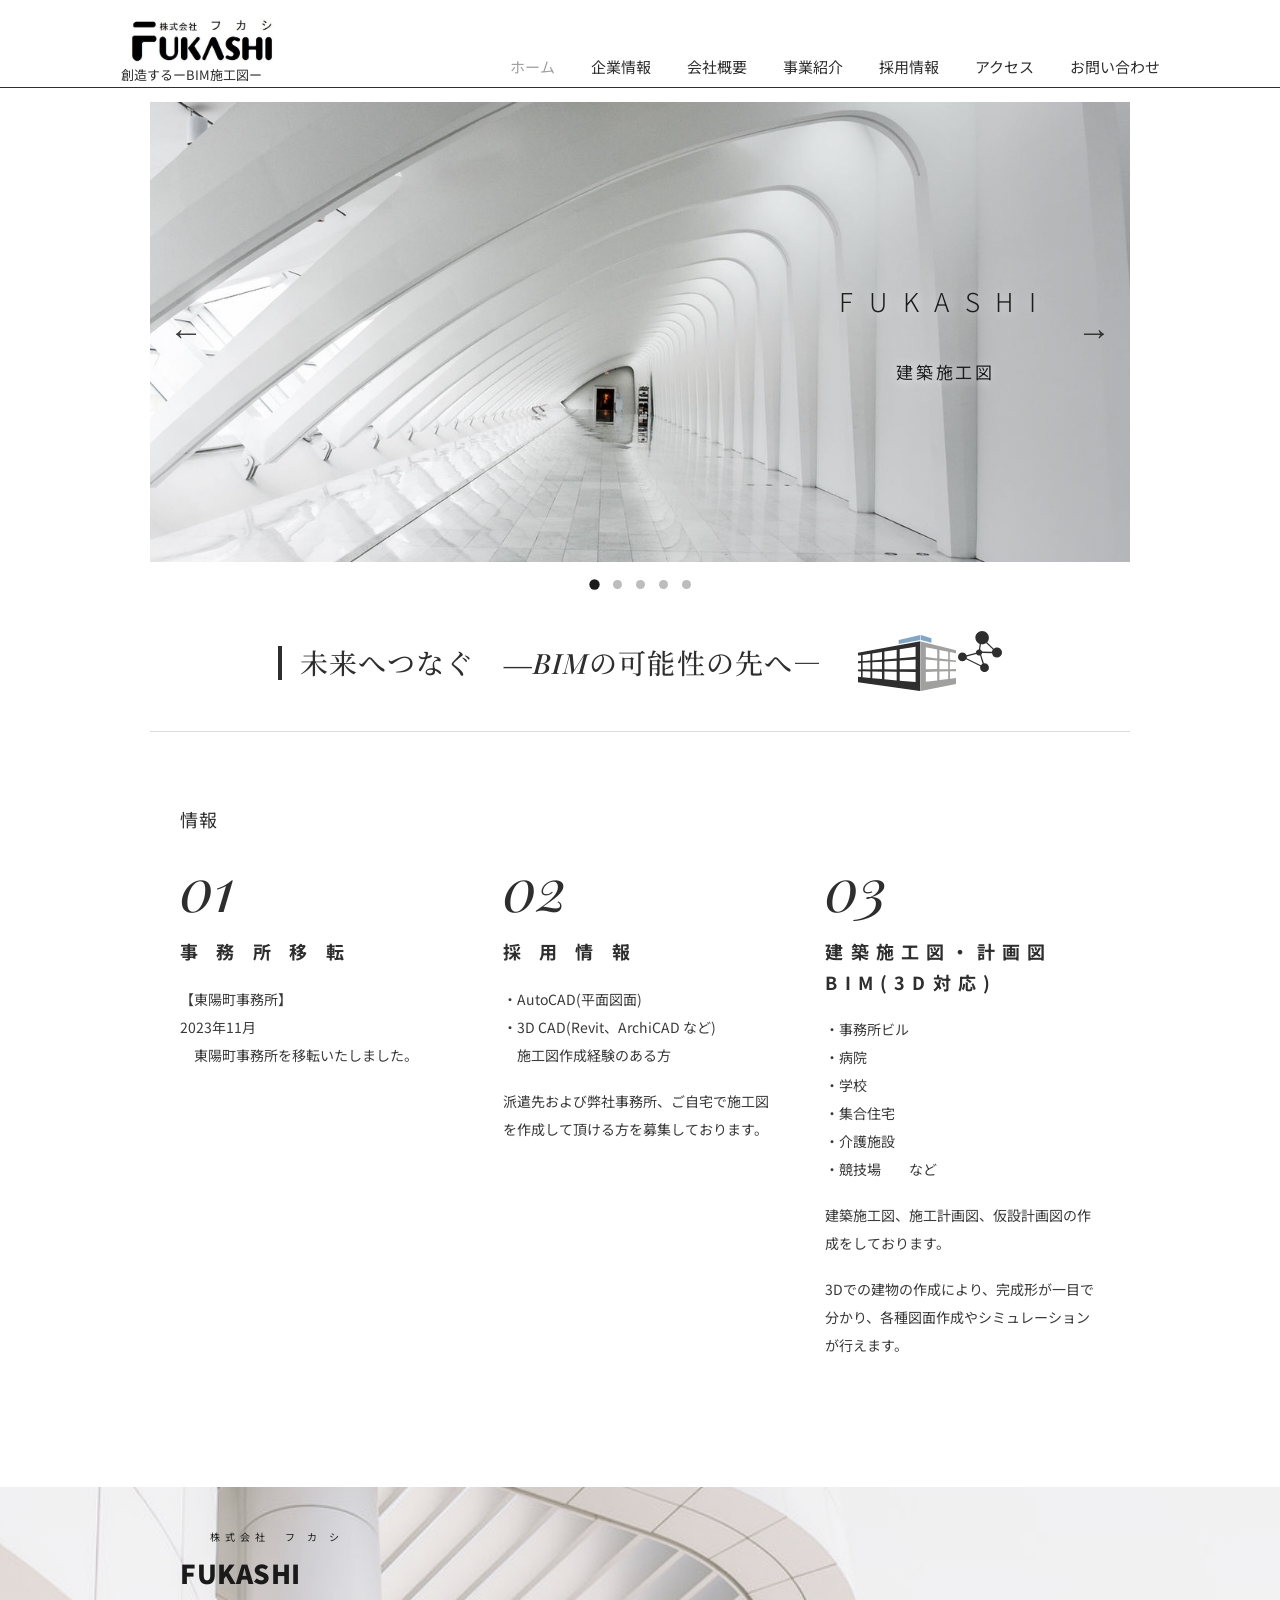
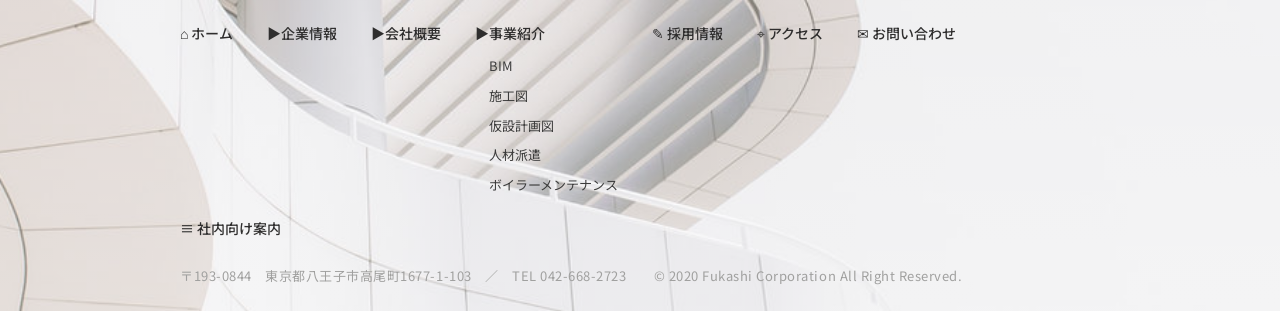
<file: index.html>
<!DOCTYPE html>
<html lang="ja">
<head>
<meta charset="UTF-8">
<meta name="viewport" content="width=device-width, initial-scale=1.0">
<title>ホーム ｜ fukasitakao</title>
<link rel="preconnect" href="https://fonts.googleapis.com">
<link rel="preconnect" href="https://fonts.gstatic.com" crossorigin>
<link href="https://fonts.googleapis.com/css2?family=Playfair+Display:ital,wght@0,400;0,500;1,400;1,500&family=Noto+Sans+JP:wght@300;400;500;700;900&family=Noto+Serif+JP:wght@400;500;600&display=swap" rel="stylesheet">
<link rel="stylesheet" href="style.css">
<style>
  /* --- ホーム専用スタイル --- */
  .hero{padding:14px 0 0}
  .carousel{position:relative;max-width:980px;margin:0 auto;height:460px;overflow:hidden}
  .slide{position:absolute;inset:0;opacity:0;transition:opacity 1s ease;display:flex;align-items:center;justify-content:flex-end}
  .slide.on{opacity:1}
  .slide .bgimg{position:absolute;inset:0;background-size:cover;background-position:center;transform:scale(1.02)}
  .slide .bgimg::after{content:"";position:absolute;inset:0;background:linear-gradient(90deg,rgba(255,255,255,.20),rgba(255,255,255,0) 42%,rgba(28,38,52,.20))}
  .s1 .bgimg{background-image:url(images/hero-white.jpg)}
  .s2 .bgimg{background-image:url(images/hero-stairs.jpg)}
  .s3 .bgimg{background-image:url(images/hero-abstract.jpg)}
  .s4 .bgimg{background-image:url(images/hero-office.jpg)}
  .s5 .bgimg{background-image:url(images/hero-glass.jpg)}
  .slide .ov{position:relative;z-index:2;text-align:center;color:#1c1c1c;padding-right:8%}
  .slide .ov .bigname{font-family:"Noto Sans JP",sans-serif;font-weight:300;font-size:26px;letter-spacing:.6em;text-shadow:0 1px 14px rgba(255,255,255,.7)}
  .slide .ov .lbl{font-size:17px;letter-spacing:.17em;margin-top:30px;text-shadow:0 1px 12px rgba(255,255,255,.7)}
  .arrow{position:absolute;top:50%;transform:translateY(-50%);z-index:5;background:none;border:none;cursor:pointer;font-size:34px;color:#1c1c1c;width:60px;height:60px;opacity:.85}
  .arrow:hover{opacity:1}.arrow.prev{left:6px}.arrow.next{right:6px}
  .dots{display:flex;gap:14px;justify-content:center;margin-top:18px}
  .dot{width:9px;height:9px;border-radius:50%;background:#bdbdbd;border:none;cursor:pointer;padding:0;transition:background .2s,transform .2s}
  .dot.on{background:#1c1c1c;transform:scale(1.15)}
  .tagline{max-width:980px;margin:46px auto 0;display:flex;align-items:center;justify-content:center;gap:36px;flex-wrap:wrap}
  .tagline .txt{font-family:"Noto Serif JP",serif;font-size:28px;font-weight:500;letter-spacing:.04em;color:#2f2e2e;display:flex;align-items:center;gap:18px}
  .tagline .txt .bar{width:4px;height:34px;background:#2f2e2e;display:inline-block}
  .tagline .txt em{font-family:"Playfair Display",serif;font-style:italic;font-weight:500}
  .bim-ico{display:inline-flex;align-items:flex-start;gap:2px;flex-shrink:0}
  .bim-ico .bld{width:98px;height:auto}
  .bim-ico .net{width:44px;height:auto;margin-top:-4px}
  .bim-ico [data-color="1"]{fill:#2F2E2E}
  .bim-ico [data-color="2"]{fill:#A0A09F}
  .bim-ico [data-color="3"]{fill:#80A6C8}
  .divider{max-width:980px;margin:40px auto 0;border-top:1px solid var(--line)}
  .info-sec{padding:70px 0 110px}
  .info-sec .label{font-family:"Noto Sans JP",sans-serif;font-size:18px;color:#2f2e2e;letter-spacing:.08em;margin:0 auto 24px;max-width:980px;padding:0 30px}
  .cols{max-width:980px;margin:0 auto;padding:0 30px;display:grid;grid-template-columns:repeat(3,1fr);gap:48px}
  .col .num{font-family:"Playfair Display",serif;font-style:italic;font-size:60px;color:#2f2e2e;line-height:.9;margin-bottom:22px}
  .col h3{font-weight:700;font-size:18px;letter-spacing:.4em;color:#2f2e2e;margin-bottom:18px;line-height:1.7}
  .col .body{font-size:14px;color:#3a3a3a;line-height:2}
  .col .body p{margin-bottom:18px}.col .body .list{list-style:none}
  @media(max-width:880px){
    .carousel{height:340px}.tagline{padding:0 22px}.bim-ico{width:110px}
    .cols{grid-template-columns:1fr;gap:48px;padding:0 22px}
    .info-sec .label,.divider{padding-left:22px;padding-right:22px}
  }
</style>
</head>
<body>

<header>
  <div class="head-in">
    <a class="logo" href="index.html"><img class="logo-img" src="images/logo.jpg" alt="株式会社フカシ FUKASHI"><span class="tag">創造するーBIM施工図ー</span></a>
    <nav class="menu">
      <a href="index.html" class="active">ホーム</a>
      <a href="company-info.html">企業情報</a>
      <a href="about.html">会社概要</a>
      <a href="services.html">事業紹介</a>
      <a href="recruit.html">採用情報</a>
      <a href="access.html">アクセス</a>
      <a href="contact.html">お問い合わせ</a>
    </nav>
    <button class="menu-btn" aria-label="メニュー">☰</button>
  </div>
</header>

<section class="hero">
  <div class="carousel" id="carousel">
    <div class="slide s1 on"><div class="bgimg"></div><div class="ov"><div class="bigname">FUKASHI</div><div class="lbl">建築施工図</div></div></div>
    <div class="slide s2"><div class="bgimg"></div><div class="ov"><div class="bigname">FUKASHI</div><div class="lbl">BIMモデリング</div></div></div>
    <div class="slide s3"><div class="bgimg"></div><div class="ov"><div class="bigname">FUKASHI</div><div class="lbl">仮設計画図</div></div></div>
    <div class="slide s4"><div class="bgimg"></div><div class="ov"><div class="bigname">FUKASHI</div><div class="lbl">人材派遣</div></div></div>
    <div class="slide s5"><div class="bgimg"></div><div class="ov"><div class="bigname">FUKASHI</div><div class="lbl">ボイラーメンテナンス</div></div></div>
    <button class="arrow prev" id="prev" aria-label="前へ">←</button>
    <button class="arrow next" id="next" aria-label="次へ">→</button>
  </div>
  <div class="dots" id="dots"></div>

  <div class="tagline">
    <div class="txt"><span class="bar"></span><span>未来へつなぐ　<em>―BIM</em>の可能性の先へ―</span></div>
    <span class="bim-ico" aria-label="BIM建物アイコン">
      <svg class="bld" preserveAspectRatio="xMidYMid meet" viewBox="10 48.5 180 103" xmlns="http://www.w3.org/2000/svg" role="presentation" aria-hidden="true">
        <path data-color="1" d="M10 81.086v5.277l5.567-.849v10.645L10 96.636v3.69l5.567-.372v11.733l-5.567.027v3.61l5.567.133v10.273L10 125.252v10.052L124.521 151.5V59.978L10 81.086zM32.798 127.5l-14.315-1.265v-11.093l14.315.343V127.5zm0-15.813l-14.315-.053V99.689l14.315-.956v12.954zm0-16.118l-14.315 1.186V85.056l14.315-2.187v12.7zm21.208 33.861l-17.761-1.566v-12.423l17.761.398v13.591zm0-18.008l-17.761-.027V98.68l17.761-1.168v13.91zm0-17.589L36.244 95.32V82.446l17.761-2.681v14.068h.001zm27.04 38.035l-22.533-2.003v-14.526l22.533.454v16.075zm0-20.181l-22.533-.053V97.087L81.046 95.6v16.087zm0-20.041l-22.533 1.869V78.882l22.533-3.418v16.182zm34.727 43.253l-29.161-2.575V115.84l29.161.584v18.475zm0-23.477l-29.161-.027v-16.06l29.161-1.938v18.025zm-29.16-20.296V74.641l29.161-4.433v18.475l-29.161 2.443z"></path>
        <path data-color="2" d="M190 82.222v-5.913l-64.418-16.086v90.98L190 138.455v-10.898l-11.134 1.319v-13.658l11.134-.284v-3.777l-11.399.053V97.273L190 98.309v-3.106l-11.399-1.301V79.833L190 82.222zm-34.462 49.836l-20.943 2.505V116.31l20.943-.56v16.308zm0-20.902l-20.943.08V93.61l20.943 1.858v15.688zm0-19.672l-20.943-2.372V70.806l20.943 4.317v16.361zm20.147 37.977l-16.171 1.921V115.43l16.171-.427v14.458zm0-18.039l-16.171.027V95.946l16.171 1.433v14.043zm0-17.704l-16.171-1.841V75.925l16.171 3.335v14.458z"></path>
        <path data-color="3" d="M84.757 57.493v7.746l39.764-7.693V48.5l-39.764 8.993z"></path>
        <path data-color="3" d="M144.934 62.901v-8.304l-19.352-5.91v9.157l19.352 5.057z"></path>
      </svg>
      <svg class="net" preserveAspectRatio="xMidYMid meet" viewBox="9.999 16 180 167.999" xmlns="http://www.w3.org/2000/svg" role="presentation" aria-hidden="true">
        <path data-color="1" d="M169.31 83.848c-4.858 0-9.355 1.8-12.954 4.499L128.92 62.522c4.498-4.769 7.556-11.698 7.556-18.897C136.476 28.328 124.152 16 108.77 16S81.064 28.238 81.064 43.535c0 11.698 7.556 21.956 17.811 25.825l-3.328 21.956c-7.394.288-13.045 6.42-12.249 14.019a7.016 7.016 0 0 1-.075.108l-38.231 9.628c-2.699-6.569-9.085-11.158-16.912-11.158-9.985 0-18.081 8.099-18.081 17.997s8.096 17.997 18.081 17.997c6.297 0 11.784-2.969 15.112-7.829l58.201 28.255c-.63 1.8-.9 3.599-.9 5.669 0 9.898 8.096 17.997 18.081 17.997s18.081-8.099 18.081-17.997-8.096-17.997-18.081-17.997c-.9 0-1.799 0-2.699.27l-11.154-35.184c2.069-1.8 3.328-4.499 3.958-7.199l40.66.63c1.169 10.258 9.625 17.997 20.15 17.997 11.154 0 20.51-8.998 20.51-20.426s-9.534-20.245-20.689-20.245zM108.501 70.71c6.027 0 11.784-2.07 16.282-5.399l27.796 26.185c-1.799 2.7-3.328 5.669-3.598 8.998l-40.66-.27c-1.169-3.869-3.958-7.199-7.826-8.728l3.328-21.326c1.439.54 2.879.54 4.678.54zm1.979 79.096c-3.058 1.53-5.397 3.599-7.196 6.299L45.442 127.58c.798-2.28 1.018-4.561.843-7.39l.056-.078 38.861-9.898c2.069 3.869 6.297 6.299 11.154 6.299 1.529 0 3.058-.27 4.228-.63l9.896 33.923z"></path>
      </svg>
    </span>
  </div>
  <div class="divider"></div>
</section>

<section class="info-sec">
  <div class="label">情報</div>
  <div class="cols">
    <div class="col reveal">
      <div class="num">01</div>
      <h3>事 務 所 移 転</h3>
      <div class="body"><p>【東陽町事務所】<br>2023年11月<br>　東陽町事務所を移転いたしました。</p></div>
    </div>
    <div class="col reveal">
      <div class="num">02</div>
      <h3>採 用 情 報</h3>
      <div class="body">
        <p>・AutoCAD(平面図面)<br>・3D CAD(Revit、ArchiCAD など)<br>　施工図作成経験のある方</p>
        <p>派遣先および弊社事務所、ご自宅で施工図を作成して頂ける方を募集しております。</p>
      </div>
    </div>
    <div class="col reveal">
      <div class="num">03</div>
      <h3>建築施工図・計画図<br>BIM(3D対応)</h3>
      <div class="body">
        <ul class="list"><li>・事務所ビル</li><li>・病院</li><li>・学校</li><li>・集合住宅</li><li>・介護施設</li><li>・競技場　　など</li></ul>
        <p style="margin-top:18px">建築施工図、施工計画図、仮設計画図の作成をしております。</p>
        <p>3Dでの建物の作成により、完成形が一目で分かり、各種図面作成やシミュレーションが行えます。</p>
      </div>
    </div>
  </div>
</section>

<footer>
  <div class="foot-in">
    <div class="foot-logo"><span class="corp">株式会社　フ カ シ</span><span class="name">FUKASHI</span></div>
    <div class="foot-nav">
      <div class="group"><a href="index.html">⌂ ホーム</a></div>
      <div class="group"><a href="company-info.html">▶企業情報</a></div>
      <div class="group"><a href="about.html">▶会社概要</a></div>
      <div class="group">
        <a href="services.html">▶事業紹介</a>
        <div class="sub">
          <a href="bim.html">BIM</a><a href="koujizu.html">施工図</a>
          <a href="kasetsu.html">仮設計画図</a><a href="haken.html">人材派遣</a>
          <a href="boiler.html">ボイラーメンテナンス</a>
        </div>
      </div>
      <div class="group"><a href="recruit.html">✎ 採用情報</a></div>
      <div class="group"><a href="access.html">⌖ アクセス</a></div>
      <div class="group"><a href="contact.html">✉ お問い合わせ</a></div>
    </div>
  </div>
  <div class="foot-shanai"><a href="#">≡ 社内向け案内</a></div>
  <div class="foot-copy">〒193-0844　東京都八王子市高尾町1677-1-103　／　TEL 042-668-2723　　© 2020 Fukashi Corporation All Right Reserved.</div>
</footer>


<script>
  var slides=[].slice.call(document.querySelectorAll('.slide')),dotsWrap=document.getElementById('dots'),idx=0,timer;
  slides.forEach(function(_,i){var b=document.createElement('button');b.className='dot'+(i===0?' on':'');b.addEventListener('click',function(){go(i);});dotsWrap.appendChild(b);});
  var dots=[].slice.call(document.querySelectorAll('.dot'));
  function go(n){slides[idx].classList.remove('on');dots[idx].classList.remove('on');idx=(n+slides.length)%slides.length;slides[idx].classList.add('on');dots[idx].classList.add('on');restart();}
  function restart(){clearInterval(timer);timer=setInterval(function(){go(idx+1);},5000);}
  document.getElementById('next').addEventListener('click',function(){go(idx+1);});
  document.getElementById('prev').addEventListener('click',function(){go(idx-1);});
  restart();
  document.querySelector('.menu-btn').addEventListener('click',function(){var m=document.querySelector('nav.menu');var open=m.style.display==='flex';m.style.cssText=open?'':'display:flex;flex-direction:column;position:absolute;top:84px;right:22px;background:#fff;padding:18px 22px;gap:14px;border:1px solid #eee;box-shadow:0 8px 24px rgba(0,0,0,.08);';});
  var io=new IntersectionObserver(function(es){es.forEach(function(e){if(e.isIntersecting){e.target.classList.add('in');io.unobserve(e.target);}});},{threshold:.15});
  document.querySelectorAll('.reveal').forEach(function(el){io.observe(el);});
</script>
</body>
</html>
</file>
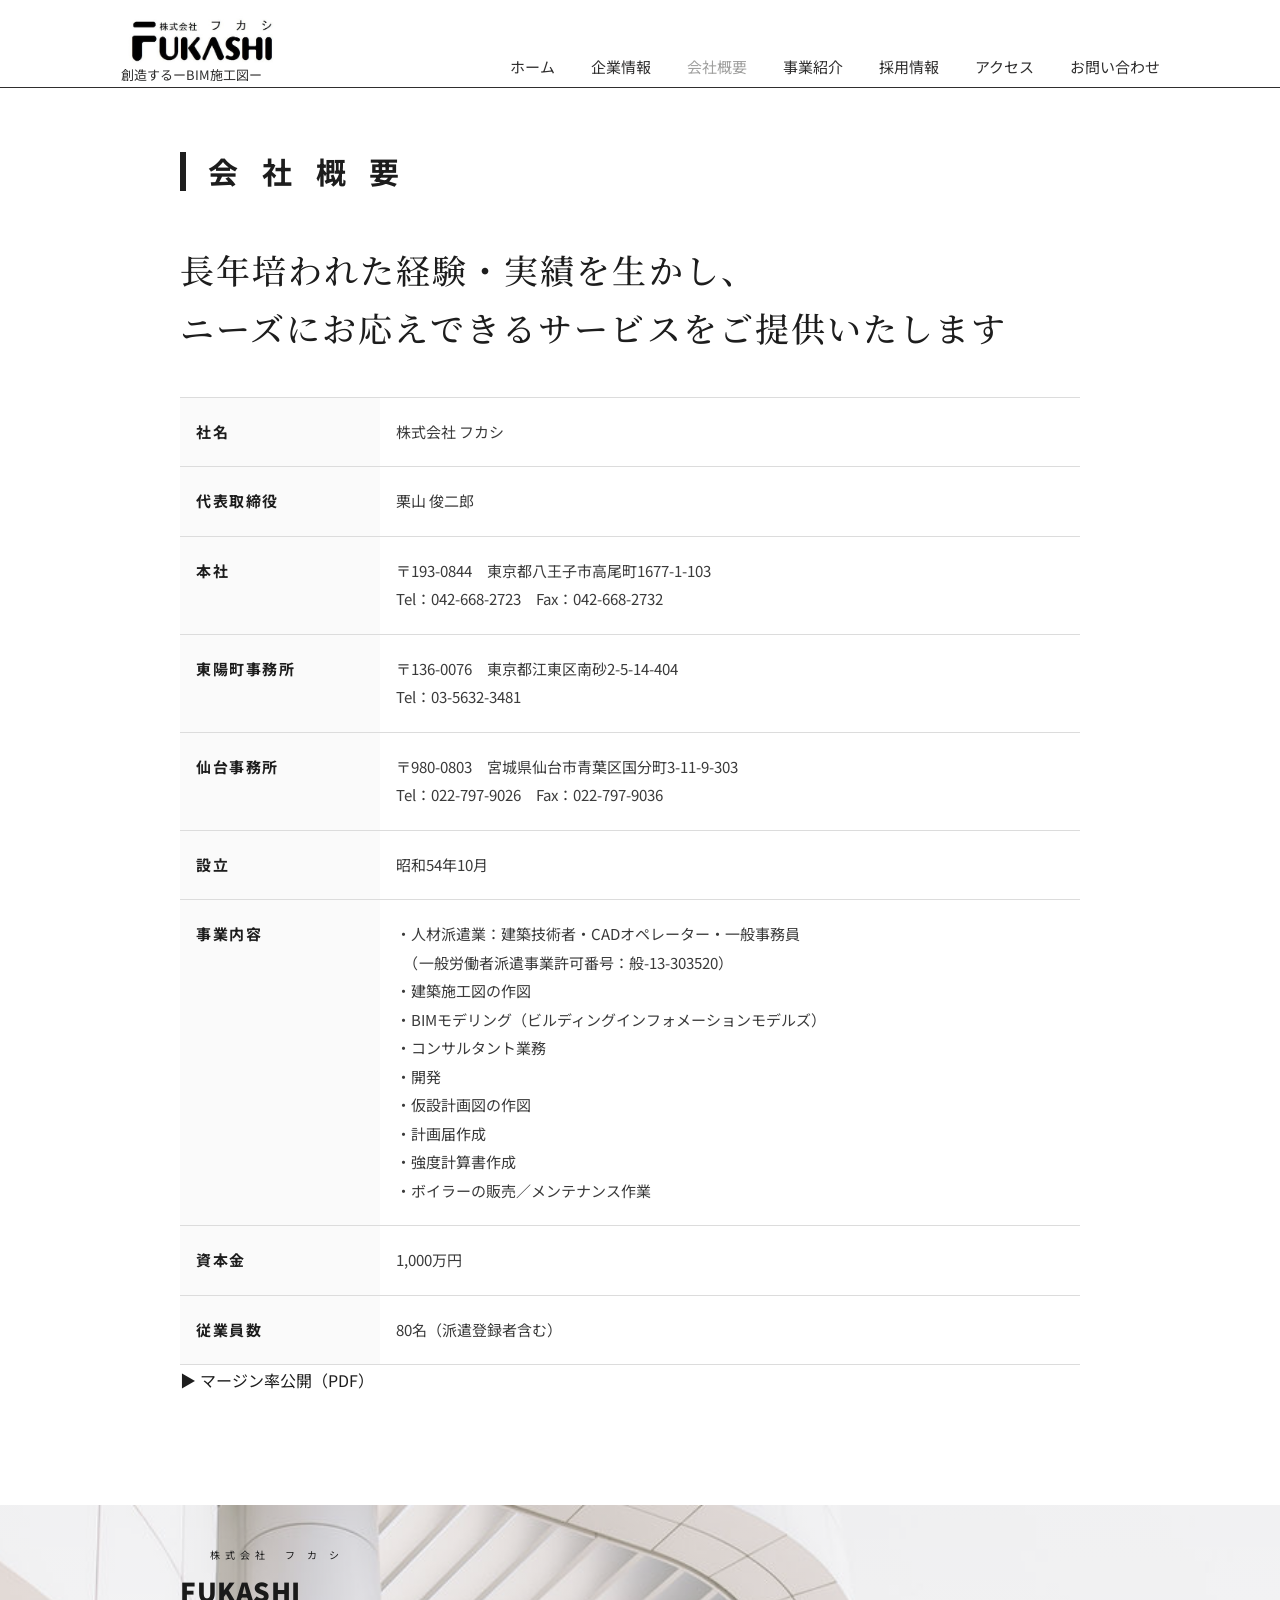
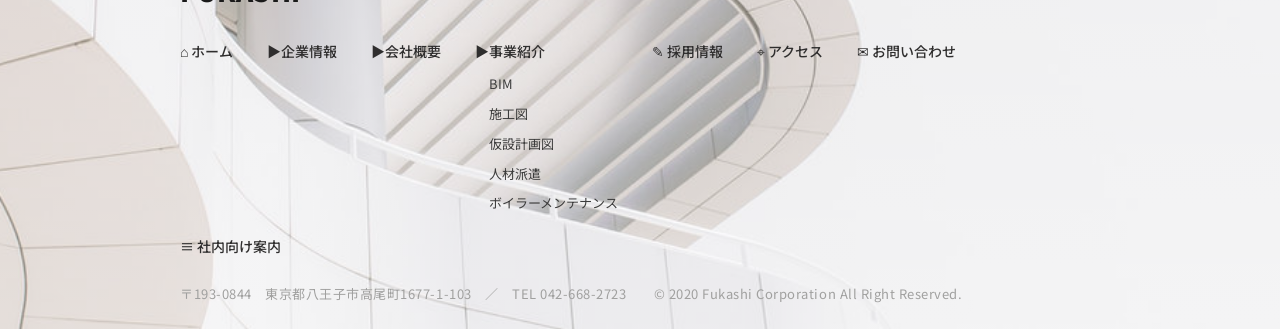
<file: about.html>
<!DOCTYPE html>
<html lang="ja">
<head>
<meta charset="UTF-8">
<meta name="viewport" content="width=device-width, initial-scale=1.0">
<title>会社概要 ｜ fukasitakao</title>
<link rel="preconnect" href="https://fonts.googleapis.com">
<link rel="preconnect" href="https://fonts.gstatic.com" crossorigin>
<link href="https://fonts.googleapis.com/css2?family=Playfair+Display:ital,wght@0,400;0,500;1,400;1,500&family=Noto+Sans+JP:wght@300;400;500;700;900&family=Noto+Serif+JP:wght@400;500;600&display=swap" rel="stylesheet">
<link rel="stylesheet" href="style.css">
</head>
<body>

<header>
  <div class="head-in">
    <a class="logo" href="index.html"><img class="logo-img" src="images/logo.jpg" alt="株式会社フカシ FUKASHI"><span class="tag">創造するーBIM施工図ー</span></a>
    <nav class="menu">
      <a href="index.html">ホーム</a><a href="company-info.html">企業情報</a><a href="about.html" class="active">会社概要</a><a href="services.html">事業紹介</a><a href="recruit.html">採用情報</a><a href="access.html">アクセス</a><a href="contact.html">お問い合わせ</a>
    </nav>
    <button class="menu-btn" aria-label="メニュー">☰</button>
  </div>
</header>

<div class="page-head"><h1>会 社 概 要</h1></div>
<div class="page-wrap">
  <p class="lead">長年培われた経験・実績を生かし、<br>ニーズにお応えできるサービスをご提供いたします</p>

  <div class="profile">
    <div class="row"><div class="k">社名</div><div class="v">株式会社 フカシ</div></div>
    <div class="row"><div class="k">代表取締役</div><div class="v">栗山 俊二郎</div></div>
    <div class="row"><div class="k">本社</div><div class="v">〒193-0844　東京都八王子市高尾町1677-1-103<br>Tel：042-668-2723　Fax：042-668-2732</div></div>
    <div class="row"><div class="k">東陽町事務所</div><div class="v">〒136-0076　東京都江東区南砂2-5-14-404<br>Tel：03-5632-3481</div></div>
    <div class="row"><div class="k">仙台事務所</div><div class="v">〒980-0803　宮城県仙台市青葉区国分町3-11-9-303<br>Tel：022-797-9026　Fax：022-797-9036</div></div>
    <div class="row"><div class="k">設立</div><div class="v">昭和54年10月</div></div>
    <div class="row"><div class="k">事業内容</div><div class="v"><ul>
      <li>・人材派遣業：建築技術者・CADオペレーター・一般事務員<br>　（一般労働者派遣事業許可番号：般-13-303520）</li>
      <li>・建築施工図の作図</li>
      <li>・BIMモデリング（ビルディングインフォメーションモデルズ）</li>
      <li>・コンサルタント業務</li>
      <li>・開発</li>
      <li>・仮設計画図の作図</li>
      <li>・計画届作成</li>
      <li>・強度計算書作成</li>
      <li>・ボイラーの販売／メンテナンス作業</li>
    </ul></div></div>
    <div class="row"><div class="k">資本金</div><div class="v">1,000万円</div></div>
    <div class="row"><div class="k">従業員数</div><div class="v">80名（派遣登録者含む）</div></div>
  </div>
  <a class="pdf" href="https://www.fukasitakao.com/_files/ugd/cefe26_f1dd26470bf04c8f9b8f62fea05eb070.pdf" target="_blank" rel="noopener">▶ マージン率公開（PDF）</a>
</div>

<footer>
  <div class="foot-in">
    <div class="foot-logo"><span class="corp">株式会社　フ カ シ</span><span class="name">FUKASHI</span></div>
    <div class="foot-nav">
      <div class="group"><a href="index.html">⌂ ホーム</a></div>
      <div class="group"><a href="company-info.html">▶企業情報</a></div>
      <div class="group"><a href="about.html">▶会社概要</a></div>
      <div class="group"><a href="services.html">▶事業紹介</a><div class="sub"><a href="bim.html">BIM</a><a href="koujizu.html">施工図</a><a href="kasetsu.html">仮設計画図</a><a href="haken.html">人材派遣</a><a href="boiler.html">ボイラーメンテナンス</a></div></div>
      <div class="group"><a href="recruit.html">✎ 採用情報</a></div>
      <div class="group"><a href="access.html">⌖ アクセス</a></div>
      <div class="group"><a href="contact.html">✉ お問い合わせ</a></div>
    </div>
  </div>
  <div class="foot-shanai"><a href="#">≡ 社内向け案内</a></div>
  <div class="foot-copy">〒193-0844　東京都八王子市高尾町1677-1-103　／　TEL 042-668-2723　　© 2020 Fukashi Corporation All Right Reserved.</div>
</footer>

<script>
  document.querySelector('.menu-btn').addEventListener('click',function(){var m=document.querySelector('nav.menu');var open=m.style.display==='flex';m.style.cssText=open?'':'display:flex;flex-direction:column;position:absolute;top:84px;right:22px;background:#fff;padding:18px 22px;gap:14px;border:1px solid #eee;box-shadow:0 8px 24px rgba(0,0,0,.08);';});
</script>
</body>
</html>
</file>
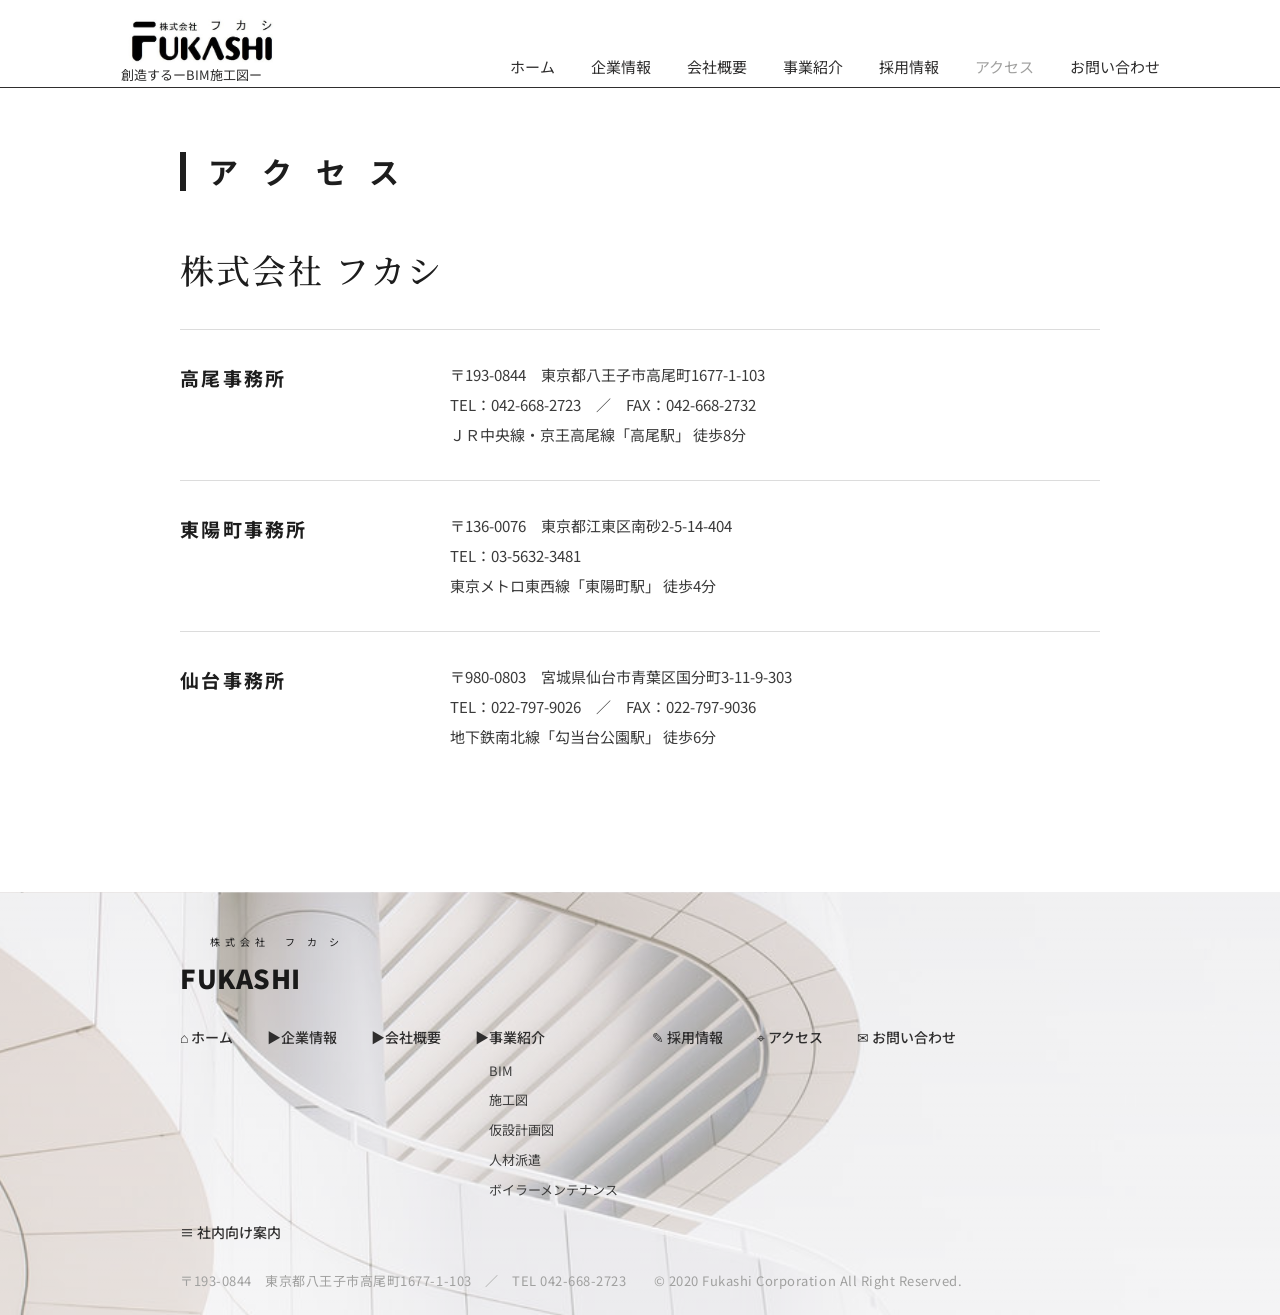
<file: access.html>
<!DOCTYPE html>
<html lang="ja">
<head>
<meta charset="UTF-8">
<meta name="viewport" content="width=device-width, initial-scale=1.0">
<title>アクセス ｜ fukasitakao</title>
<link rel="preconnect" href="https://fonts.googleapis.com">
<link rel="preconnect" href="https://fonts.gstatic.com" crossorigin>
<link href="https://fonts.googleapis.com/css2?family=Playfair+Display:ital,wght@0,400;0,500;1,400;1,500&family=Noto+Sans+JP:wght@300;400;500;700;900&family=Noto+Serif+JP:wght@400;500;600&display=swap" rel="stylesheet">
<link rel="stylesheet" href="style.css">
</head>
<body>

<header>
  <div class="head-in">
    <a class="logo" href="index.html"><img class="logo-img" src="images/logo.jpg" alt="株式会社フカシ FUKASHI"><span class="tag">創造するーBIM施工図ー</span></a>
    <nav class="menu">
      <a href="index.html">ホーム</a><a href="company-info.html">企業情報</a><a href="about.html">会社概要</a><a href="services.html">事業紹介</a><a href="recruit.html">採用情報</a><a href="access.html" class="active">アクセス</a><a href="contact.html">お問い合わせ</a>
    </nav>
    <button class="menu-btn" aria-label="メニュー">☰</button>
  </div>
</header>

<div class="page-head"><h1>ア ク セ ス</h1></div>
<div class="page-wrap">
  <p class="lead" style="margin-bottom:30px">株式会社 フカシ</p>

  <div class="access-block">
    <div class="office">高尾事務所</div>
    <div class="detail">
      〒193-0844　東京都八王子市高尾町1677-1-103<br>
      TEL：042-668-2723　／　FAX：042-668-2732<br>
      ＪＲ中央線・京王高尾線「高尾駅」 徒歩8分
    </div>
  </div>
  <div class="access-block">
    <div class="office">東陽町事務所</div>
    <div class="detail">
      〒136-0076　東京都江東区南砂2-5-14-404<br>
      TEL：03-5632-3481<br>
      東京メトロ東西線「東陽町駅」 徒歩4分
    </div>
  </div>
  <div class="access-block">
    <div class="office">仙台事務所</div>
    <div class="detail">
      〒980-0803　宮城県仙台市青葉区国分町3-11-9-303<br>
      TEL：022-797-9026　／　FAX：022-797-9036<br>
      地下鉄南北線「勾当台公園駅」 徒歩6分
    </div>
  </div>
</div>

<footer>
  <div class="foot-in">
    <div class="foot-logo"><span class="corp">株式会社　フ カ シ</span><span class="name">FUKASHI</span></div>
    <div class="foot-nav">
      <div class="group"><a href="index.html">⌂ ホーム</a></div>
      <div class="group"><a href="company-info.html">▶企業情報</a></div>
      <div class="group"><a href="about.html">▶会社概要</a></div>
      <div class="group"><a href="services.html">▶事業紹介</a><div class="sub"><a href="bim.html">BIM</a><a href="koujizu.html">施工図</a><a href="kasetsu.html">仮設計画図</a><a href="haken.html">人材派遣</a><a href="boiler.html">ボイラーメンテナンス</a></div></div>
      <div class="group"><a href="recruit.html">✎ 採用情報</a></div>
      <div class="group"><a href="access.html">⌖ アクセス</a></div>
      <div class="group"><a href="contact.html">✉ お問い合わせ</a></div>
    </div>
  </div>
  <div class="foot-shanai"><a href="#">≡ 社内向け案内</a></div>
  <div class="foot-copy">〒193-0844　東京都八王子市高尾町1677-1-103　／　TEL 042-668-2723　　© 2020 Fukashi Corporation All Right Reserved.</div>
</footer>

<script>
  document.querySelector('.menu-btn').addEventListener('click',function(){var m=document.querySelector('nav.menu');var open=m.style.display==='flex';m.style.cssText=open?'':'display:flex;flex-direction:column;position:absolute;top:84px;right:22px;background:#fff;padding:18px 22px;gap:14px;border:1px solid #eee;box-shadow:0 8px 24px rgba(0,0,0,.08);';});
</script>
</body>
</html>
</file>
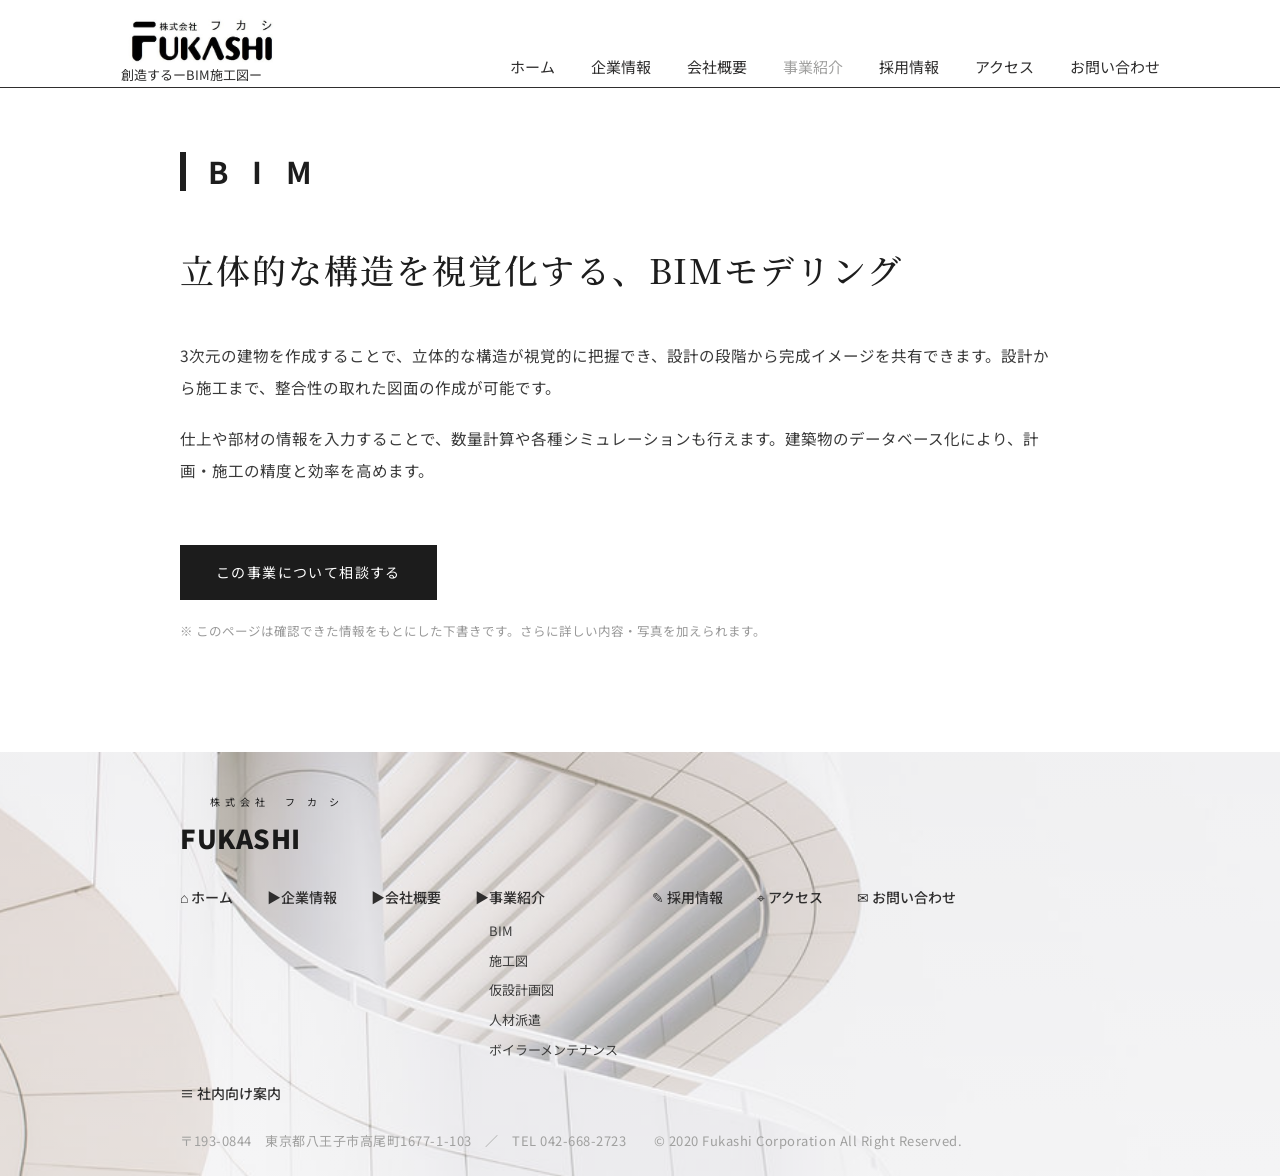
<file: bim.html>
<!DOCTYPE html>
<html lang="ja">
<head>
<meta charset="UTF-8">
<meta name="viewport" content="width=device-width, initial-scale=1.0">
<title>BIM ｜ fukasitakao</title>
<link rel="preconnect" href="https://fonts.googleapis.com">
<link rel="preconnect" href="https://fonts.gstatic.com" crossorigin>
<link href="https://fonts.googleapis.com/css2?family=Playfair+Display:ital,wght@0,400;0,500;1,400;1,500&family=Noto+Sans+JP:wght@300;400;500;700;900&family=Noto+Serif+JP:wght@400;500;600&display=swap" rel="stylesheet">
<link rel="stylesheet" href="style.css">
</head>
<body>
<header>
  <div class="head-in">
    <a class="logo" href="index.html"><img class="logo-img" src="images/logo.jpg" alt="株式会社フカシ FUKASHI"><span class="tag">創造するーBIM施工図ー</span></a>
    <nav class="menu">
      <a href="index.html">ホーム</a><a href="company-info.html">企業情報</a><a href="about.html">会社概要</a><a href="services.html" class="active">事業紹介</a><a href="recruit.html">採用情報</a><a href="access.html">アクセス</a><a href="contact.html">お問い合わせ</a>
    </nav>
    <button class="menu-btn" aria-label="メニュー">☰</button>
  </div>
</header>
<div class="page-head"><h1>B I M</h1></div>
<div class="page-wrap">
  <p class="lead">立体的な構造を視覚化する、BIMモデリング</p>
  <div class="body-txt"><p>3次元の建物を作成することで、立体的な構造が視覚的に把握でき、設計の段階から完成イメージを共有できます。設計から施工まで、整合性の取れた図面の作成が可能です。</p><p>仕上や部材の情報を入力することで、数量計算や各種シミュレーションも行えます。建築物のデータベース化により、計画・施工の精度と効率を高めます。</p></div>
  <a class="apply-btn" href="contact.html" style="margin-top:40px">この事業について相談する</a>
  <p class="form-note" style="margin-top:20px">※ このページは確認できた情報をもとにした下書きです。さらに詳しい内容・写真を加えられます。</p>
</div>
<footer>
  <div class="foot-in">
    <div class="foot-logo"><span class="corp">株式会社　フ カ シ</span><span class="name">FUKASHI</span></div>
    <div class="foot-nav">
      <div class="group"><a href="index.html">⌂ ホーム</a></div>
      <div class="group"><a href="company-info.html">▶企業情報</a></div>
      <div class="group"><a href="about.html">▶会社概要</a></div>
      <div class="group"><a href="services.html">▶事業紹介</a><div class="sub"><a href="bim.html">BIM</a><a href="koujizu.html">施工図</a><a href="kasetsu.html">仮設計画図</a><a href="haken.html">人材派遣</a><a href="boiler.html">ボイラーメンテナンス</a></div></div>
      <div class="group"><a href="recruit.html">✎ 採用情報</a></div>
      <div class="group"><a href="access.html">⌖ アクセス</a></div>
      <div class="group"><a href="contact.html">✉ お問い合わせ</a></div>
    </div>
  </div>
  <div class="foot-shanai"><a href="#">≡ 社内向け案内</a></div>
  <div class="foot-copy">〒193-0844　東京都八王子市高尾町1677-1-103　／　TEL 042-668-2723　　© 2020 Fukashi Corporation All Right Reserved.</div>
</footer>
<script>
  document.querySelector('.menu-btn').addEventListener('click',function(){var m=document.querySelector('nav.menu');var open=m.style.display==='flex';m.style.cssText=open?'':'display:flex;flex-direction:column;position:absolute;top:84px;right:22px;background:#fff;padding:18px 22px;gap:14px;border:1px solid #eee;box-shadow:0 8px 24px rgba(0,0,0,.08);';});
</script>
</body>
</html>
</file>
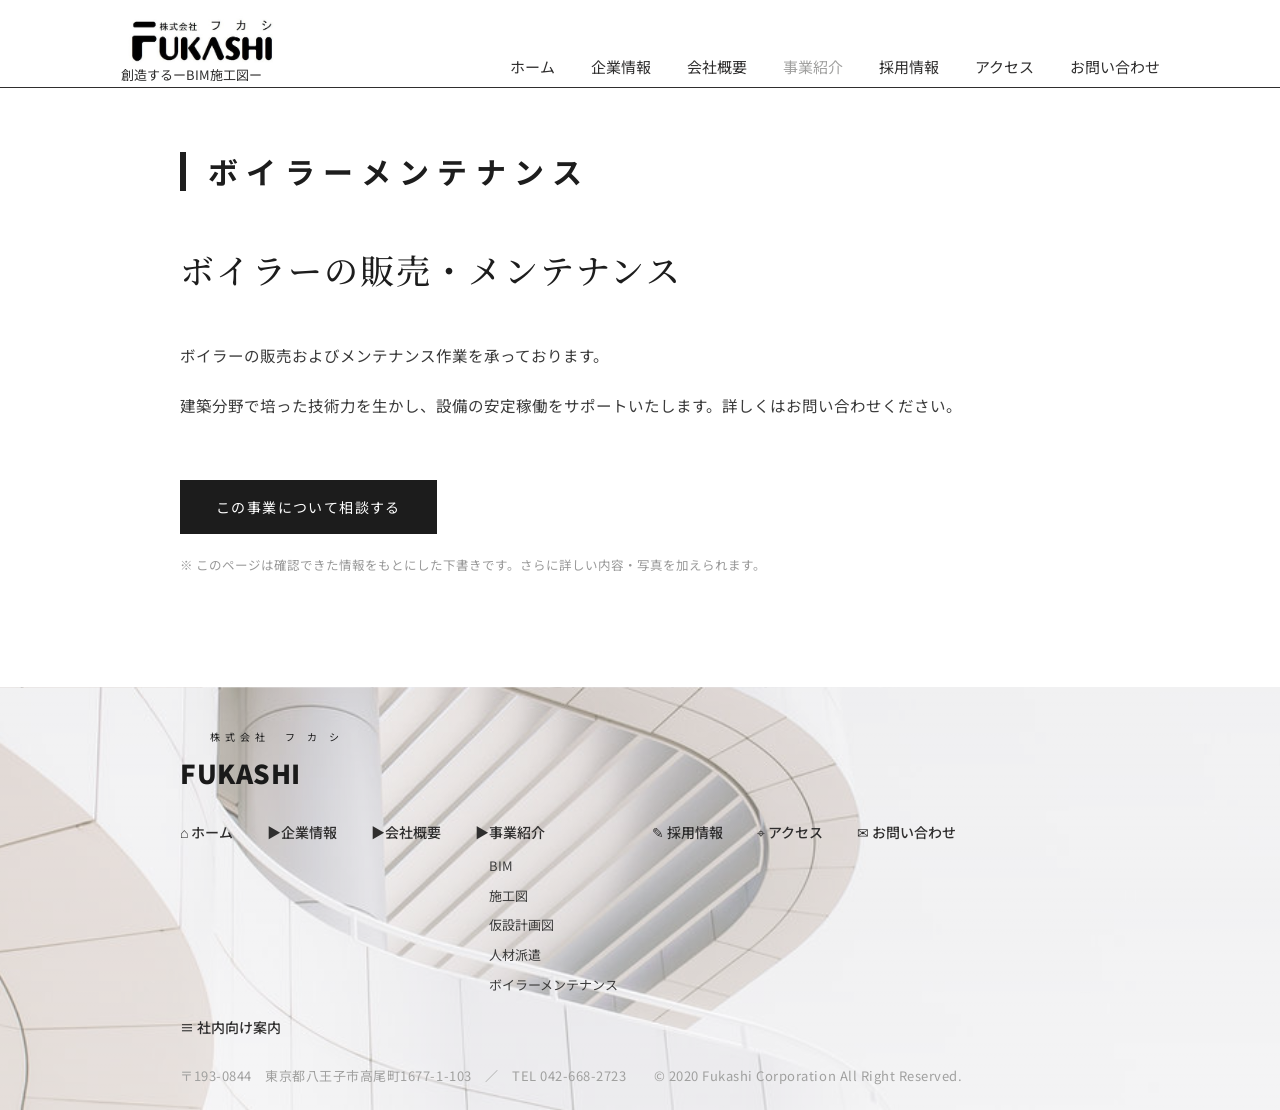
<file: boiler.html>
<!DOCTYPE html>
<html lang="ja">
<head>
<meta charset="UTF-8">
<meta name="viewport" content="width=device-width, initial-scale=1.0">
<title>ボイラーメンテナンス ｜ fukasitakao</title>
<link rel="preconnect" href="https://fonts.googleapis.com">
<link rel="preconnect" href="https://fonts.gstatic.com" crossorigin>
<link href="https://fonts.googleapis.com/css2?family=Playfair+Display:ital,wght@0,400;0,500;1,400;1,500&family=Noto+Sans+JP:wght@300;400;500;700;900&family=Noto+Serif+JP:wght@400;500;600&display=swap" rel="stylesheet">
<link rel="stylesheet" href="style.css">
</head>
<body>
<header>
  <div class="head-in">
    <a class="logo" href="index.html"><img class="logo-img" src="images/logo.jpg" alt="株式会社フカシ FUKASHI"><span class="tag">創造するーBIM施工図ー</span></a>
    <nav class="menu">
      <a href="index.html">ホーム</a><a href="company-info.html">企業情報</a><a href="about.html">会社概要</a><a href="services.html" class="active">事業紹介</a><a href="recruit.html">採用情報</a><a href="access.html">アクセス</a><a href="contact.html">お問い合わせ</a>
    </nav>
    <button class="menu-btn" aria-label="メニュー">☰</button>
  </div>
</header>
<div class="page-head"><h1>ボイラーメンテナンス</h1></div>
<div class="page-wrap">
  <p class="lead">ボイラーの販売・メンテナンス</p>
  <div class="body-txt"><p>ボイラーの販売およびメンテナンス作業を承っております。</p><p>建築分野で培った技術力を生かし、設備の安定稼働をサポートいたします。詳しくはお問い合わせください。</p></div>
  <a class="apply-btn" href="contact.html" style="margin-top:40px">この事業について相談する</a>
  <p class="form-note" style="margin-top:20px">※ このページは確認できた情報をもとにした下書きです。さらに詳しい内容・写真を加えられます。</p>
</div>
<footer>
  <div class="foot-in">
    <div class="foot-logo"><span class="corp">株式会社　フ カ シ</span><span class="name">FUKASHI</span></div>
    <div class="foot-nav">
      <div class="group"><a href="index.html">⌂ ホーム</a></div>
      <div class="group"><a href="company-info.html">▶企業情報</a></div>
      <div class="group"><a href="about.html">▶会社概要</a></div>
      <div class="group"><a href="services.html">▶事業紹介</a><div class="sub"><a href="bim.html">BIM</a><a href="koujizu.html">施工図</a><a href="kasetsu.html">仮設計画図</a><a href="haken.html">人材派遣</a><a href="boiler.html">ボイラーメンテナンス</a></div></div>
      <div class="group"><a href="recruit.html">✎ 採用情報</a></div>
      <div class="group"><a href="access.html">⌖ アクセス</a></div>
      <div class="group"><a href="contact.html">✉ お問い合わせ</a></div>
    </div>
  </div>
  <div class="foot-shanai"><a href="#">≡ 社内向け案内</a></div>
  <div class="foot-copy">〒193-0844　東京都八王子市高尾町1677-1-103　／　TEL 042-668-2723　　© 2020 Fukashi Corporation All Right Reserved.</div>
</footer>
<script>
  document.querySelector('.menu-btn').addEventListener('click',function(){var m=document.querySelector('nav.menu');var open=m.style.display==='flex';m.style.cssText=open?'':'display:flex;flex-direction:column;position:absolute;top:84px;right:22px;background:#fff;padding:18px 22px;gap:14px;border:1px solid #eee;box-shadow:0 8px 24px rgba(0,0,0,.08);';});
</script>
</body>
</html>
</file>
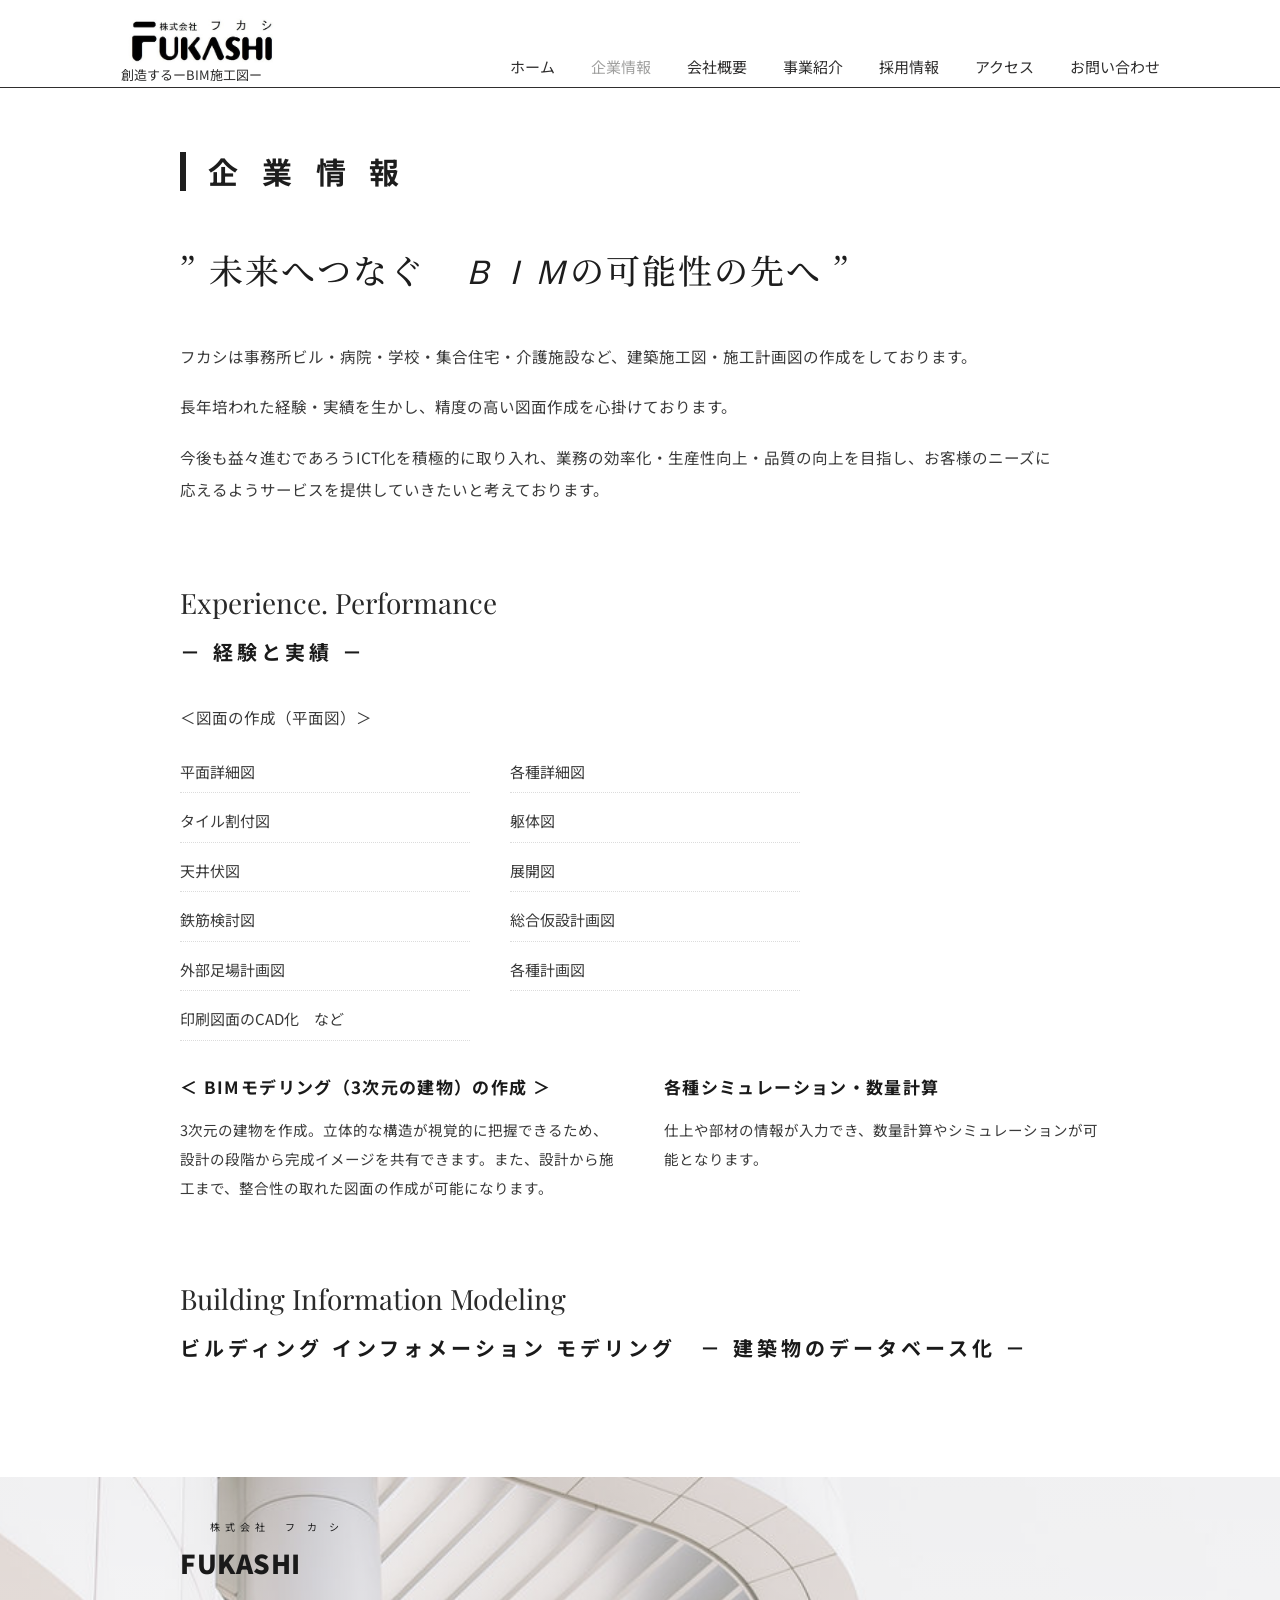
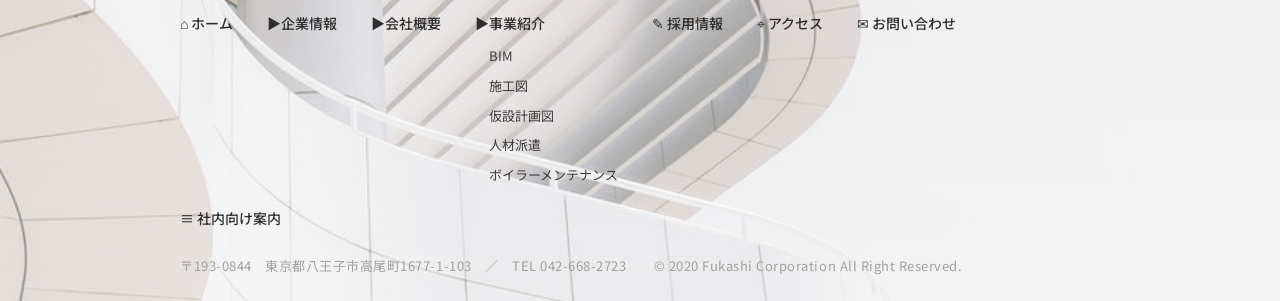
<file: company-info.html>
<!DOCTYPE html>
<html lang="ja">
<head>
<meta charset="UTF-8">
<meta name="viewport" content="width=device-width, initial-scale=1.0">
<title>企業情報 ｜ fukasitakao</title>
<link rel="preconnect" href="https://fonts.googleapis.com">
<link rel="preconnect" href="https://fonts.gstatic.com" crossorigin>
<link href="https://fonts.googleapis.com/css2?family=Playfair+Display:ital,wght@0,400;0,500;1,400;1,500&family=Noto+Sans+JP:wght@300;400;500;700;900&family=Noto+Serif+JP:wght@400;500;600&display=swap" rel="stylesheet">
<link rel="stylesheet" href="style.css">
</head>
<body>

<header>
  <div class="head-in">
    <a class="logo" href="index.html"><img class="logo-img" src="images/logo.jpg" alt="株式会社フカシ FUKASHI"><span class="tag">創造するーBIM施工図ー</span></a>
    <nav class="menu">
      <a href="index.html">ホーム</a><a href="company-info.html" class="active">企業情報</a><a href="about.html">会社概要</a><a href="services.html">事業紹介</a><a href="recruit.html">採用情報</a><a href="access.html">アクセス</a><a href="contact.html">お問い合わせ</a>
    </nav>
    <button class="menu-btn" aria-label="メニュー">☰</button>
  </div>
</header>

<div class="page-head"><h1>企 業 情 報</h1></div>
<div class="page-wrap">
  <p class="lead">” 未来へつなぐ　<em>ＢＩＭ</em>の可能性の先へ ”</p>
  <div class="body-txt">
    <p>フカシは事務所ビル・病院・学校・集合住宅・介護施設など、建築施工図・施工計画図の作成をしております。</p>
    <p>長年培われた経験・実績を生かし、精度の高い図面作成を心掛けております。</p>
    <p>今後も益々進むであろうICT化を積極的に取り入れ、業務の効率化・生産性向上・品質の向上を目指し、お客様のニーズに応えるようサービスを提供していきたいと考えております。</p>
  </div>

  <div class="eyebrow">Experience. Performance</div>
  <div class="eyebrow-jp">－ 経験と実績 －</div>
  <div class="body-txt"><p>＜図面の作成（平面図）＞</p></div>
  <ul class="draw-grid">
    <li>平面詳細図</li><li>各種詳細図</li><li>タイル割付図</li><li>躯体図</li>
    <li>天井伏図</li><li>展開図</li><li>鉄筋検討図</li><li>総合仮設計画図</li>
    <li>外部足場計画図</li><li>各種計画図</li><li>印刷図面のCAD化　など</li>
  </ul>

  <div class="duo">
    <div>
      <h4>＜ BIMモデリング（3次元の建物）の作成 ＞</h4>
      <p>3次元の建物を作成。立体的な構造が視覚的に把握できるため、設計の段階から完成イメージを共有できます。また、設計から施工まで、整合性の取れた図面の作成が可能になります。</p>
    </div>
    <div>
      <h4>各種シミュレーション・数量計算</h4>
      <p>仕上や部材の情報が入力でき、数量計算やシミュレーションが可能となります。</p>
    </div>
  </div>

  <div class="eyebrow">Building Information Modeling</div>
  <div class="eyebrow-jp">ビルディング インフォメーション モデリング　－ 建築物のデータベース化 －</div>
</div>

<footer>
  <div class="foot-in">
    <div class="foot-logo"><span class="corp">株式会社　フ カ シ</span><span class="name">FUKASHI</span></div>
    <div class="foot-nav">
      <div class="group"><a href="index.html">⌂ ホーム</a></div>
      <div class="group"><a href="company-info.html">▶企業情報</a></div>
      <div class="group"><a href="about.html">▶会社概要</a></div>
      <div class="group"><a href="services.html">▶事業紹介</a><div class="sub"><a href="bim.html">BIM</a><a href="koujizu.html">施工図</a><a href="kasetsu.html">仮設計画図</a><a href="haken.html">人材派遣</a><a href="boiler.html">ボイラーメンテナンス</a></div></div>
      <div class="group"><a href="recruit.html">✎ 採用情報</a></div>
      <div class="group"><a href="access.html">⌖ アクセス</a></div>
      <div class="group"><a href="contact.html">✉ お問い合わせ</a></div>
    </div>
  </div>
  <div class="foot-shanai"><a href="#">≡ 社内向け案内</a></div>
  <div class="foot-copy">〒193-0844　東京都八王子市高尾町1677-1-103　／　TEL 042-668-2723　　© 2020 Fukashi Corporation All Right Reserved.</div>
</footer>

<script>
  document.querySelector('.menu-btn').addEventListener('click',function(){var m=document.querySelector('nav.menu');var open=m.style.display==='flex';m.style.cssText=open?'':'display:flex;flex-direction:column;position:absolute;top:84px;right:22px;background:#fff;padding:18px 22px;gap:14px;border:1px solid #eee;box-shadow:0 8px 24px rgba(0,0,0,.08);';});
</script>
</body>
</html>
</file>
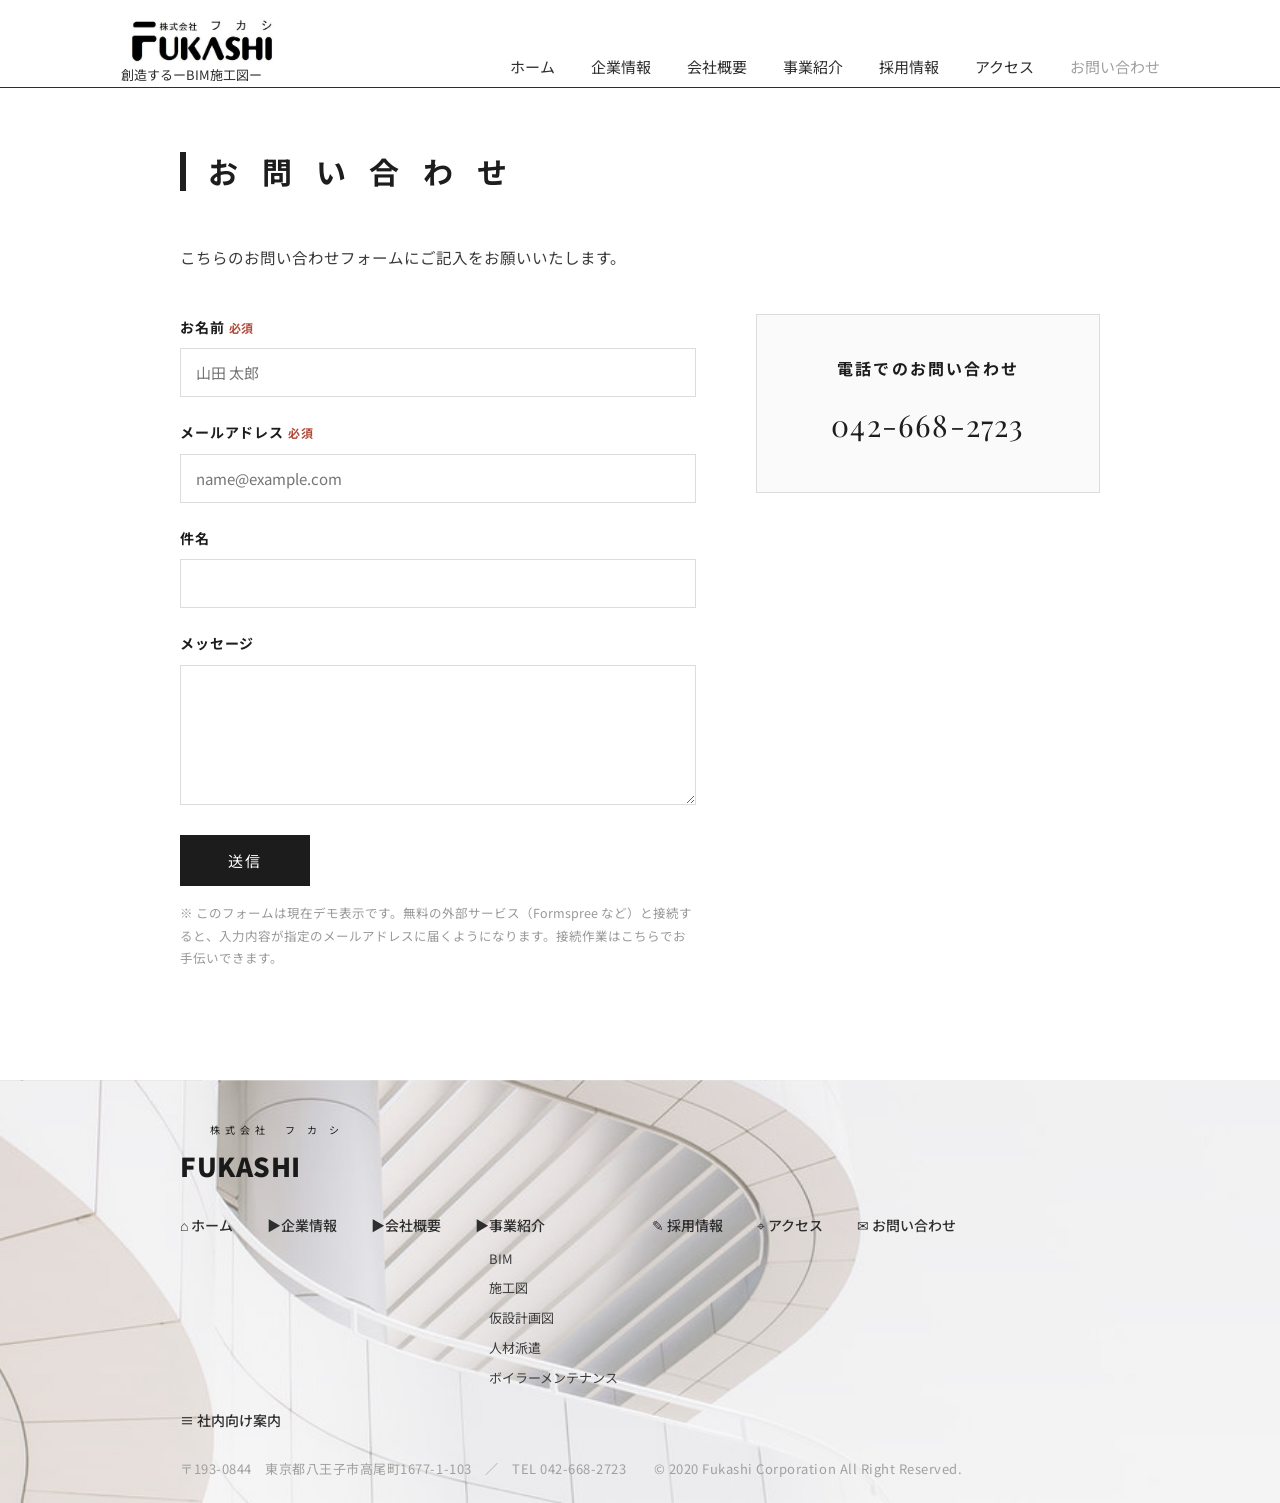
<file: contact.html>
<!DOCTYPE html>
<html lang="ja">
<head>
<meta charset="UTF-8">
<meta name="viewport" content="width=device-width, initial-scale=1.0">
<title>お問い合わせ ｜ fukasitakao</title>
<link rel="preconnect" href="https://fonts.googleapis.com">
<link rel="preconnect" href="https://fonts.gstatic.com" crossorigin>
<link href="https://fonts.googleapis.com/css2?family=Playfair+Display:ital,wght@0,400;0,500;1,400;1,500&family=Noto+Sans+JP:wght@300;400;500;700;900&family=Noto+Serif+JP:wght@400;500;600&display=swap" rel="stylesheet">
<link rel="stylesheet" href="style.css">
</head>
<body>

<header>
  <div class="head-in">
    <a class="logo" href="index.html"><img class="logo-img" src="images/logo.jpg" alt="株式会社フカシ FUKASHI"><span class="tag">創造するーBIM施工図ー</span></a>
    <nav class="menu">
      <a href="index.html">ホーム</a><a href="company-info.html">企業情報</a><a href="about.html">会社概要</a><a href="services.html">事業紹介</a><a href="recruit.html">採用情報</a><a href="access.html">アクセス</a><a href="contact.html" class="active">お問い合わせ</a>
    </nav>
    <button class="menu-btn" aria-label="メニュー">☰</button>
  </div>
</header>

<div class="page-head"><h1>お 問 い 合 わ せ</h1></div>
<div class="page-wrap">
  <div class="body-txt" style="margin-bottom:40px"><p>こちらのお問い合わせフォームにご記入をお願いいたします。</p></div>

  <div class="contact-grid">
    <form class="cform" onsubmit="return false;">
      <div class="field"><label>お名前<span class="req">必須</span></label><input type="text" placeholder="山田 太郎"></div>
      <div class="field"><label>メールアドレス<span class="req">必須</span></label><input type="email" placeholder="name@example.com"></div>
      <div class="field"><label>件名</label><input type="text"></div>
      <div class="field"><label>メッセージ</label><textarea></textarea></div>
      <button type="submit">送信</button>
      <p class="form-note">※ このフォームは現在デモ表示です。無料の外部サービス（Formspree など）と接続すると、入力内容が指定のメールアドレスに届くようになります。接続作業はこちらでお手伝いできます。</p>
    </form>

    <div class="tel-box">
      <div class="ttl">電話でのお問い合わせ</div>
      <div class="num">042-668-2723</div>
    </div>
  </div>
</div>

<footer>
  <div class="foot-in">
    <div class="foot-logo"><span class="corp">株式会社　フ カ シ</span><span class="name">FUKASHI</span></div>
    <div class="foot-nav">
      <div class="group"><a href="index.html">⌂ ホーム</a></div>
      <div class="group"><a href="company-info.html">▶企業情報</a></div>
      <div class="group"><a href="about.html">▶会社概要</a></div>
      <div class="group"><a href="services.html">▶事業紹介</a><div class="sub"><a href="bim.html">BIM</a><a href="koujizu.html">施工図</a><a href="kasetsu.html">仮設計画図</a><a href="haken.html">人材派遣</a><a href="boiler.html">ボイラーメンテナンス</a></div></div>
      <div class="group"><a href="recruit.html">✎ 採用情報</a></div>
      <div class="group"><a href="access.html">⌖ アクセス</a></div>
      <div class="group"><a href="contact.html">✉ お問い合わせ</a></div>
    </div>
  </div>
  <div class="foot-shanai"><a href="#">≡ 社内向け案内</a></div>
  <div class="foot-copy">〒193-0844　東京都八王子市高尾町1677-1-103　／　TEL 042-668-2723　　© 2020 Fukashi Corporation All Right Reserved.</div>
</footer>

<script>
  document.querySelector('.menu-btn').addEventListener('click',function(){var m=document.querySelector('nav.menu');var open=m.style.display==='flex';m.style.cssText=open?'':'display:flex;flex-direction:column;position:absolute;top:84px;right:22px;background:#fff;padding:18px 22px;gap:14px;border:1px solid #eee;box-shadow:0 8px 24px rgba(0,0,0,.08);';});
</script>
</body>
</html>
</file>
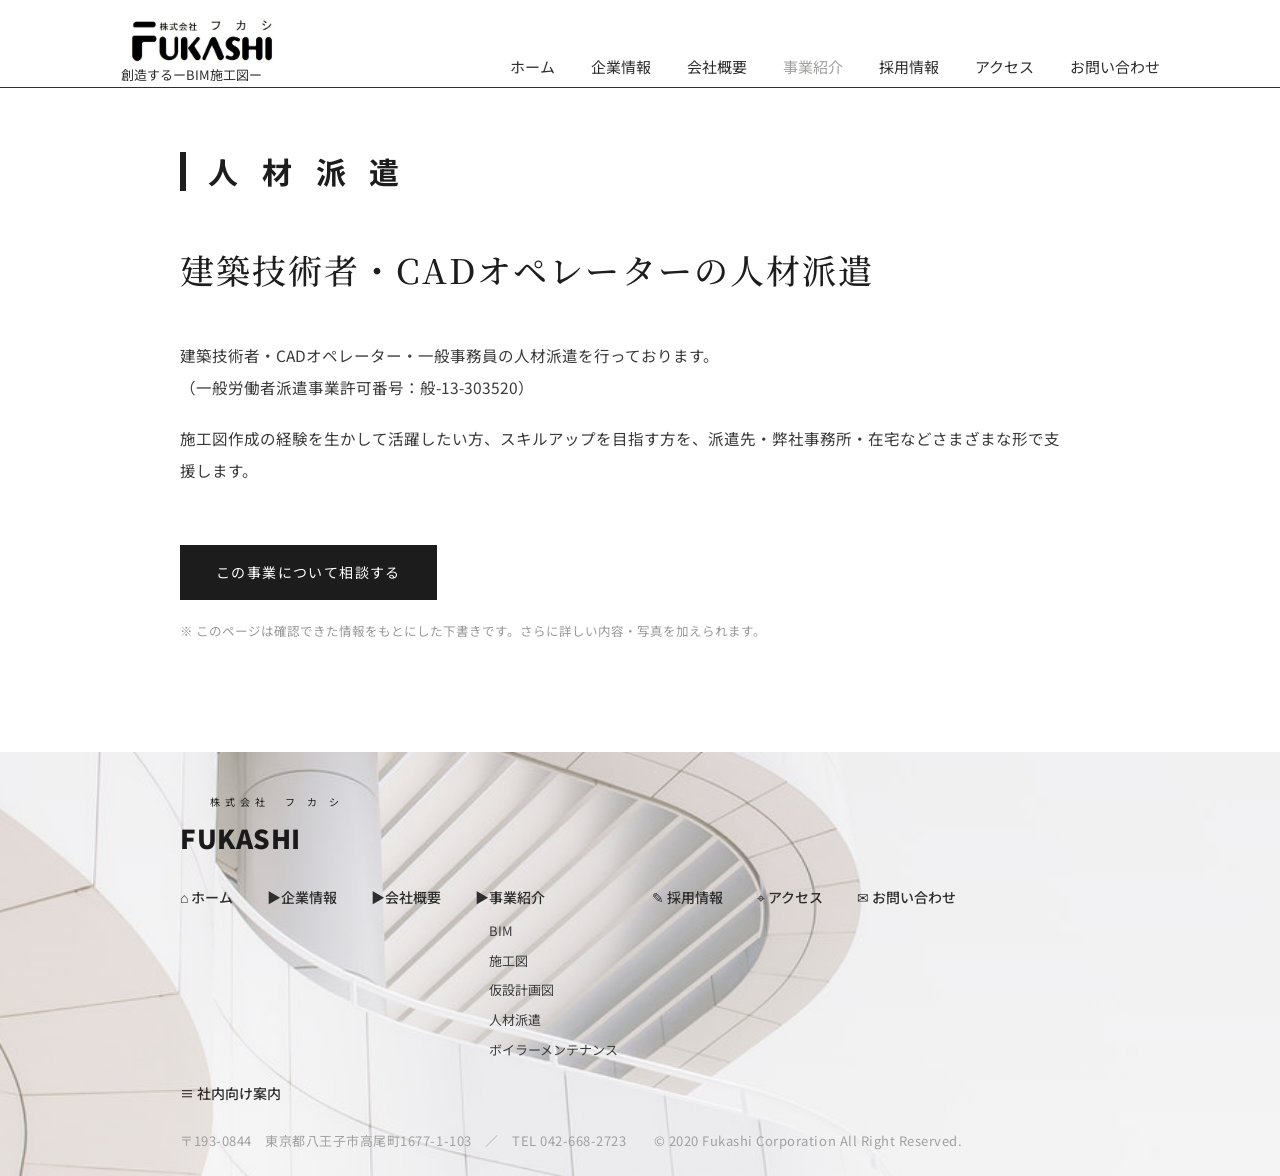
<file: haken.html>
<!DOCTYPE html>
<html lang="ja">
<head>
<meta charset="UTF-8">
<meta name="viewport" content="width=device-width, initial-scale=1.0">
<title>人材派遣 ｜ fukasitakao</title>
<link rel="preconnect" href="https://fonts.googleapis.com">
<link rel="preconnect" href="https://fonts.gstatic.com" crossorigin>
<link href="https://fonts.googleapis.com/css2?family=Playfair+Display:ital,wght@0,400;0,500;1,400;1,500&family=Noto+Sans+JP:wght@300;400;500;700;900&family=Noto+Serif+JP:wght@400;500;600&display=swap" rel="stylesheet">
<link rel="stylesheet" href="style.css">
</head>
<body>
<header>
  <div class="head-in">
    <a class="logo" href="index.html"><img class="logo-img" src="images/logo.jpg" alt="株式会社フカシ FUKASHI"><span class="tag">創造するーBIM施工図ー</span></a>
    <nav class="menu">
      <a href="index.html">ホーム</a><a href="company-info.html">企業情報</a><a href="about.html">会社概要</a><a href="services.html" class="active">事業紹介</a><a href="recruit.html">採用情報</a><a href="access.html">アクセス</a><a href="contact.html">お問い合わせ</a>
    </nav>
    <button class="menu-btn" aria-label="メニュー">☰</button>
  </div>
</header>
<div class="page-head"><h1>人 材 派 遣</h1></div>
<div class="page-wrap">
  <p class="lead">建築技術者・CADオペレーターの人材派遣</p>
  <div class="body-txt"><p>建築技術者・CADオペレーター・一般事務員の人材派遣を行っております。<br>（一般労働者派遣事業許可番号：般-13-303520）</p><p>施工図作成の経験を生かして活躍したい方、スキルアップを目指す方を、派遣先・弊社事務所・在宅などさまざまな形で支援します。</p></div>
  <a class="apply-btn" href="contact.html" style="margin-top:40px">この事業について相談する</a>
  <p class="form-note" style="margin-top:20px">※ このページは確認できた情報をもとにした下書きです。さらに詳しい内容・写真を加えられます。</p>
</div>
<footer>
  <div class="foot-in">
    <div class="foot-logo"><span class="corp">株式会社　フ カ シ</span><span class="name">FUKASHI</span></div>
    <div class="foot-nav">
      <div class="group"><a href="index.html">⌂ ホーム</a></div>
      <div class="group"><a href="company-info.html">▶企業情報</a></div>
      <div class="group"><a href="about.html">▶会社概要</a></div>
      <div class="group"><a href="services.html">▶事業紹介</a><div class="sub"><a href="bim.html">BIM</a><a href="koujizu.html">施工図</a><a href="kasetsu.html">仮設計画図</a><a href="haken.html">人材派遣</a><a href="boiler.html">ボイラーメンテナンス</a></div></div>
      <div class="group"><a href="recruit.html">✎ 採用情報</a></div>
      <div class="group"><a href="access.html">⌖ アクセス</a></div>
      <div class="group"><a href="contact.html">✉ お問い合わせ</a></div>
    </div>
  </div>
  <div class="foot-shanai"><a href="#">≡ 社内向け案内</a></div>
  <div class="foot-copy">〒193-0844　東京都八王子市高尾町1677-1-103　／　TEL 042-668-2723　　© 2020 Fukashi Corporation All Right Reserved.</div>
</footer>
<script>
  document.querySelector('.menu-btn').addEventListener('click',function(){var m=document.querySelector('nav.menu');var open=m.style.display==='flex';m.style.cssText=open?'':'display:flex;flex-direction:column;position:absolute;top:84px;right:22px;background:#fff;padding:18px 22px;gap:14px;border:1px solid #eee;box-shadow:0 8px 24px rgba(0,0,0,.08);';});
</script>
</body>
</html>
</file>
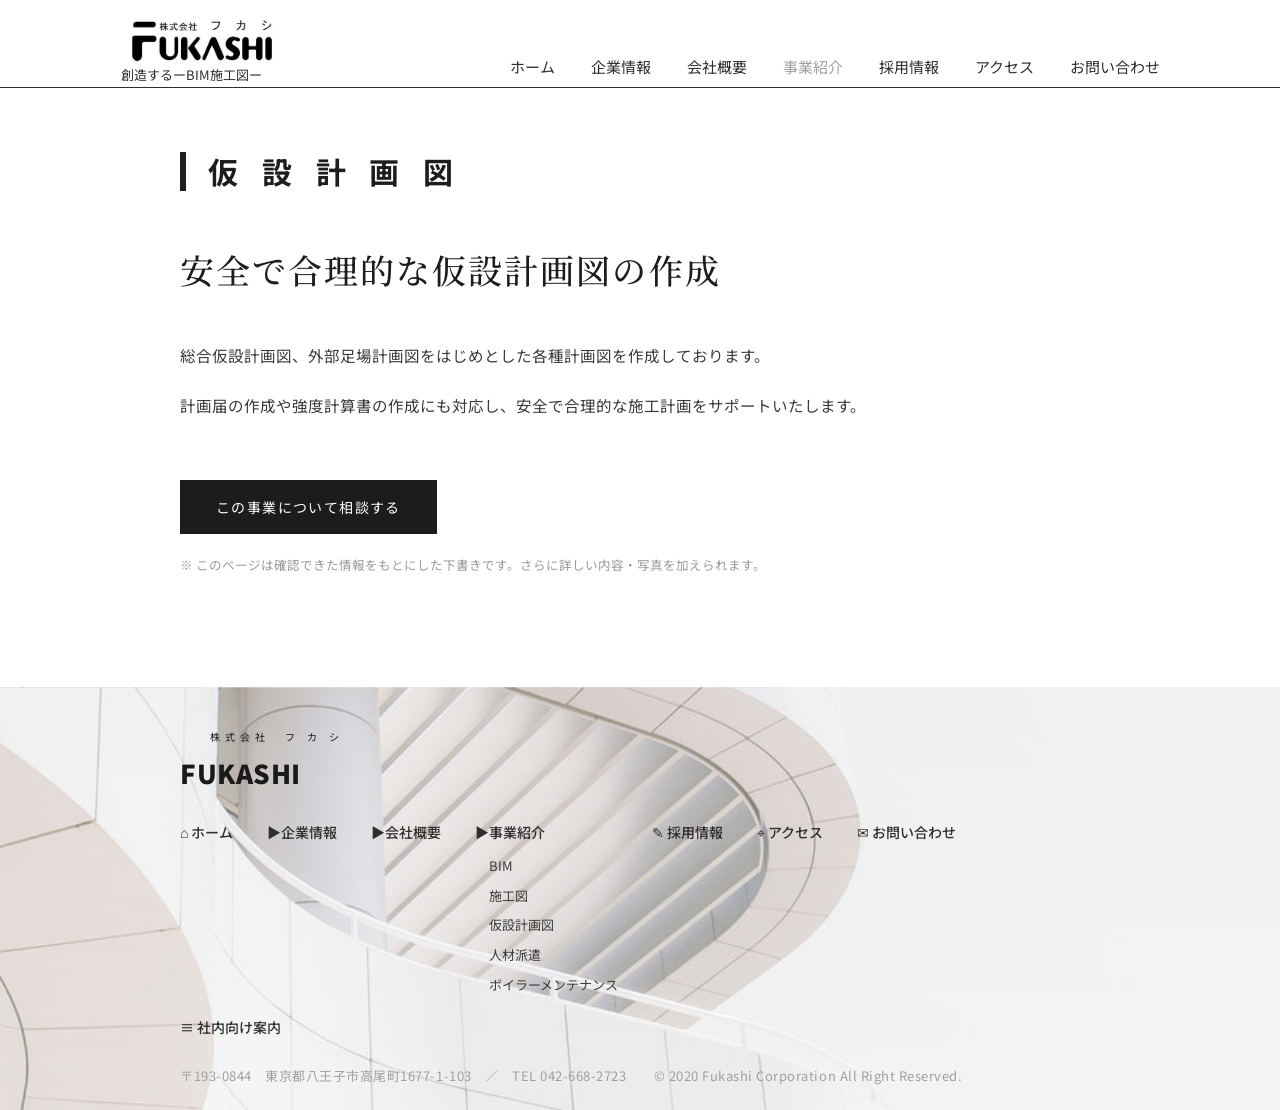
<file: kasetsu.html>
<!DOCTYPE html>
<html lang="ja">
<head>
<meta charset="UTF-8">
<meta name="viewport" content="width=device-width, initial-scale=1.0">
<title>仮設計画図 ｜ fukasitakao</title>
<link rel="preconnect" href="https://fonts.googleapis.com">
<link rel="preconnect" href="https://fonts.gstatic.com" crossorigin>
<link href="https://fonts.googleapis.com/css2?family=Playfair+Display:ital,wght@0,400;0,500;1,400;1,500&family=Noto+Sans+JP:wght@300;400;500;700;900&family=Noto+Serif+JP:wght@400;500;600&display=swap" rel="stylesheet">
<link rel="stylesheet" href="style.css">
</head>
<body>
<header>
  <div class="head-in">
    <a class="logo" href="index.html"><img class="logo-img" src="images/logo.jpg" alt="株式会社フカシ FUKASHI"><span class="tag">創造するーBIM施工図ー</span></a>
    <nav class="menu">
      <a href="index.html">ホーム</a><a href="company-info.html">企業情報</a><a href="about.html">会社概要</a><a href="services.html" class="active">事業紹介</a><a href="recruit.html">採用情報</a><a href="access.html">アクセス</a><a href="contact.html">お問い合わせ</a>
    </nav>
    <button class="menu-btn" aria-label="メニュー">☰</button>
  </div>
</header>
<div class="page-head"><h1>仮 設 計 画 図</h1></div>
<div class="page-wrap">
  <p class="lead">安全で合理的な仮設計画図の作成</p>
  <div class="body-txt"><p>総合仮設計画図、外部足場計画図をはじめとした各種計画図を作成しております。</p><p>計画届の作成や強度計算書の作成にも対応し、安全で合理的な施工計画をサポートいたします。</p></div>
  <a class="apply-btn" href="contact.html" style="margin-top:40px">この事業について相談する</a>
  <p class="form-note" style="margin-top:20px">※ このページは確認できた情報をもとにした下書きです。さらに詳しい内容・写真を加えられます。</p>
</div>
<footer>
  <div class="foot-in">
    <div class="foot-logo"><span class="corp">株式会社　フ カ シ</span><span class="name">FUKASHI</span></div>
    <div class="foot-nav">
      <div class="group"><a href="index.html">⌂ ホーム</a></div>
      <div class="group"><a href="company-info.html">▶企業情報</a></div>
      <div class="group"><a href="about.html">▶会社概要</a></div>
      <div class="group"><a href="services.html">▶事業紹介</a><div class="sub"><a href="bim.html">BIM</a><a href="koujizu.html">施工図</a><a href="kasetsu.html">仮設計画図</a><a href="haken.html">人材派遣</a><a href="boiler.html">ボイラーメンテナンス</a></div></div>
      <div class="group"><a href="recruit.html">✎ 採用情報</a></div>
      <div class="group"><a href="access.html">⌖ アクセス</a></div>
      <div class="group"><a href="contact.html">✉ お問い合わせ</a></div>
    </div>
  </div>
  <div class="foot-shanai"><a href="#">≡ 社内向け案内</a></div>
  <div class="foot-copy">〒193-0844　東京都八王子市高尾町1677-1-103　／　TEL 042-668-2723　　© 2020 Fukashi Corporation All Right Reserved.</div>
</footer>
<script>
  document.querySelector('.menu-btn').addEventListener('click',function(){var m=document.querySelector('nav.menu');var open=m.style.display==='flex';m.style.cssText=open?'':'display:flex;flex-direction:column;position:absolute;top:84px;right:22px;background:#fff;padding:18px 22px;gap:14px;border:1px solid #eee;box-shadow:0 8px 24px rgba(0,0,0,.08);';});
</script>
</body>
</html>
</file>
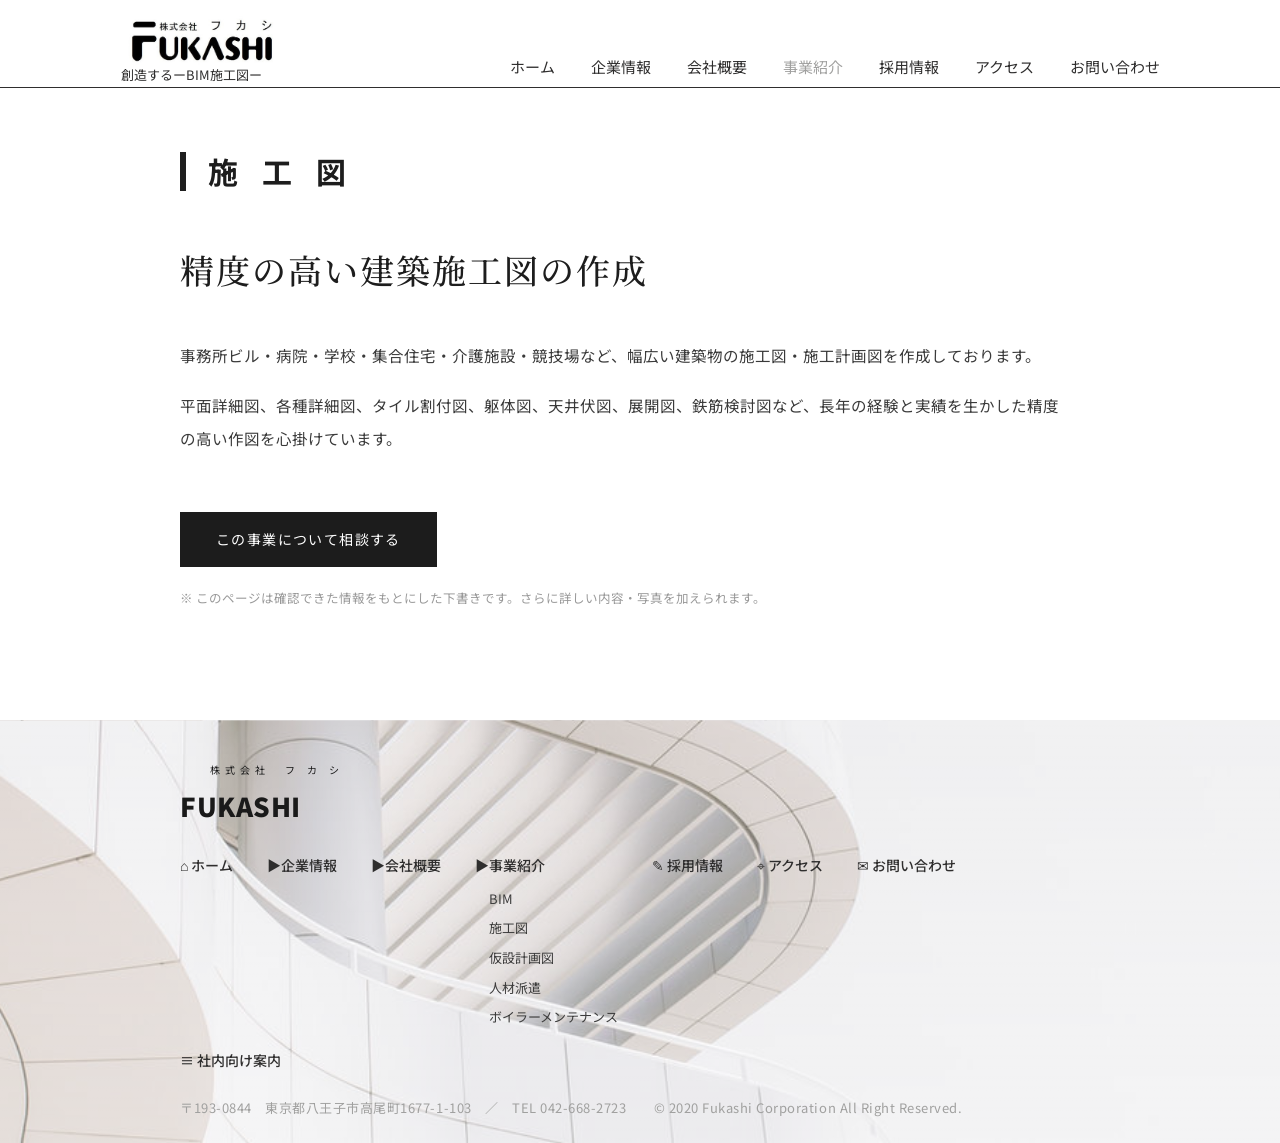
<file: koujizu.html>
<!DOCTYPE html>
<html lang="ja">
<head>
<meta charset="UTF-8">
<meta name="viewport" content="width=device-width, initial-scale=1.0">
<title>施工図 ｜ fukasitakao</title>
<link rel="preconnect" href="https://fonts.googleapis.com">
<link rel="preconnect" href="https://fonts.gstatic.com" crossorigin>
<link href="https://fonts.googleapis.com/css2?family=Playfair+Display:ital,wght@0,400;0,500;1,400;1,500&family=Noto+Sans+JP:wght@300;400;500;700;900&family=Noto+Serif+JP:wght@400;500;600&display=swap" rel="stylesheet">
<link rel="stylesheet" href="style.css">
</head>
<body>
<header>
  <div class="head-in">
    <a class="logo" href="index.html"><img class="logo-img" src="images/logo.jpg" alt="株式会社フカシ FUKASHI"><span class="tag">創造するーBIM施工図ー</span></a>
    <nav class="menu">
      <a href="index.html">ホーム</a><a href="company-info.html">企業情報</a><a href="about.html">会社概要</a><a href="services.html" class="active">事業紹介</a><a href="recruit.html">採用情報</a><a href="access.html">アクセス</a><a href="contact.html">お問い合わせ</a>
    </nav>
    <button class="menu-btn" aria-label="メニュー">☰</button>
  </div>
</header>
<div class="page-head"><h1>施 工 図</h1></div>
<div class="page-wrap">
  <p class="lead">精度の高い建築施工図の作成</p>
  <div class="body-txt"><p>事務所ビル・病院・学校・集合住宅・介護施設・競技場など、幅広い建築物の施工図・施工計画図を作成しております。</p><p>平面詳細図、各種詳細図、タイル割付図、躯体図、天井伏図、展開図、鉄筋検討図など、長年の経験と実績を生かした精度の高い作図を心掛けています。</p></div>
  <a class="apply-btn" href="contact.html" style="margin-top:40px">この事業について相談する</a>
  <p class="form-note" style="margin-top:20px">※ このページは確認できた情報をもとにした下書きです。さらに詳しい内容・写真を加えられます。</p>
</div>
<footer>
  <div class="foot-in">
    <div class="foot-logo"><span class="corp">株式会社　フ カ シ</span><span class="name">FUKASHI</span></div>
    <div class="foot-nav">
      <div class="group"><a href="index.html">⌂ ホーム</a></div>
      <div class="group"><a href="company-info.html">▶企業情報</a></div>
      <div class="group"><a href="about.html">▶会社概要</a></div>
      <div class="group"><a href="services.html">▶事業紹介</a><div class="sub"><a href="bim.html">BIM</a><a href="koujizu.html">施工図</a><a href="kasetsu.html">仮設計画図</a><a href="haken.html">人材派遣</a><a href="boiler.html">ボイラーメンテナンス</a></div></div>
      <div class="group"><a href="recruit.html">✎ 採用情報</a></div>
      <div class="group"><a href="access.html">⌖ アクセス</a></div>
      <div class="group"><a href="contact.html">✉ お問い合わせ</a></div>
    </div>
  </div>
  <div class="foot-shanai"><a href="#">≡ 社内向け案内</a></div>
  <div class="foot-copy">〒193-0844　東京都八王子市高尾町1677-1-103　／　TEL 042-668-2723　　© 2020 Fukashi Corporation All Right Reserved.</div>
</footer>
<script>
  document.querySelector('.menu-btn').addEventListener('click',function(){var m=document.querySelector('nav.menu');var open=m.style.display==='flex';m.style.cssText=open?'':'display:flex;flex-direction:column;position:absolute;top:84px;right:22px;background:#fff;padding:18px 22px;gap:14px;border:1px solid #eee;box-shadow:0 8px 24px rgba(0,0,0,.08);';});
</script>
</body>
</html>
</file>
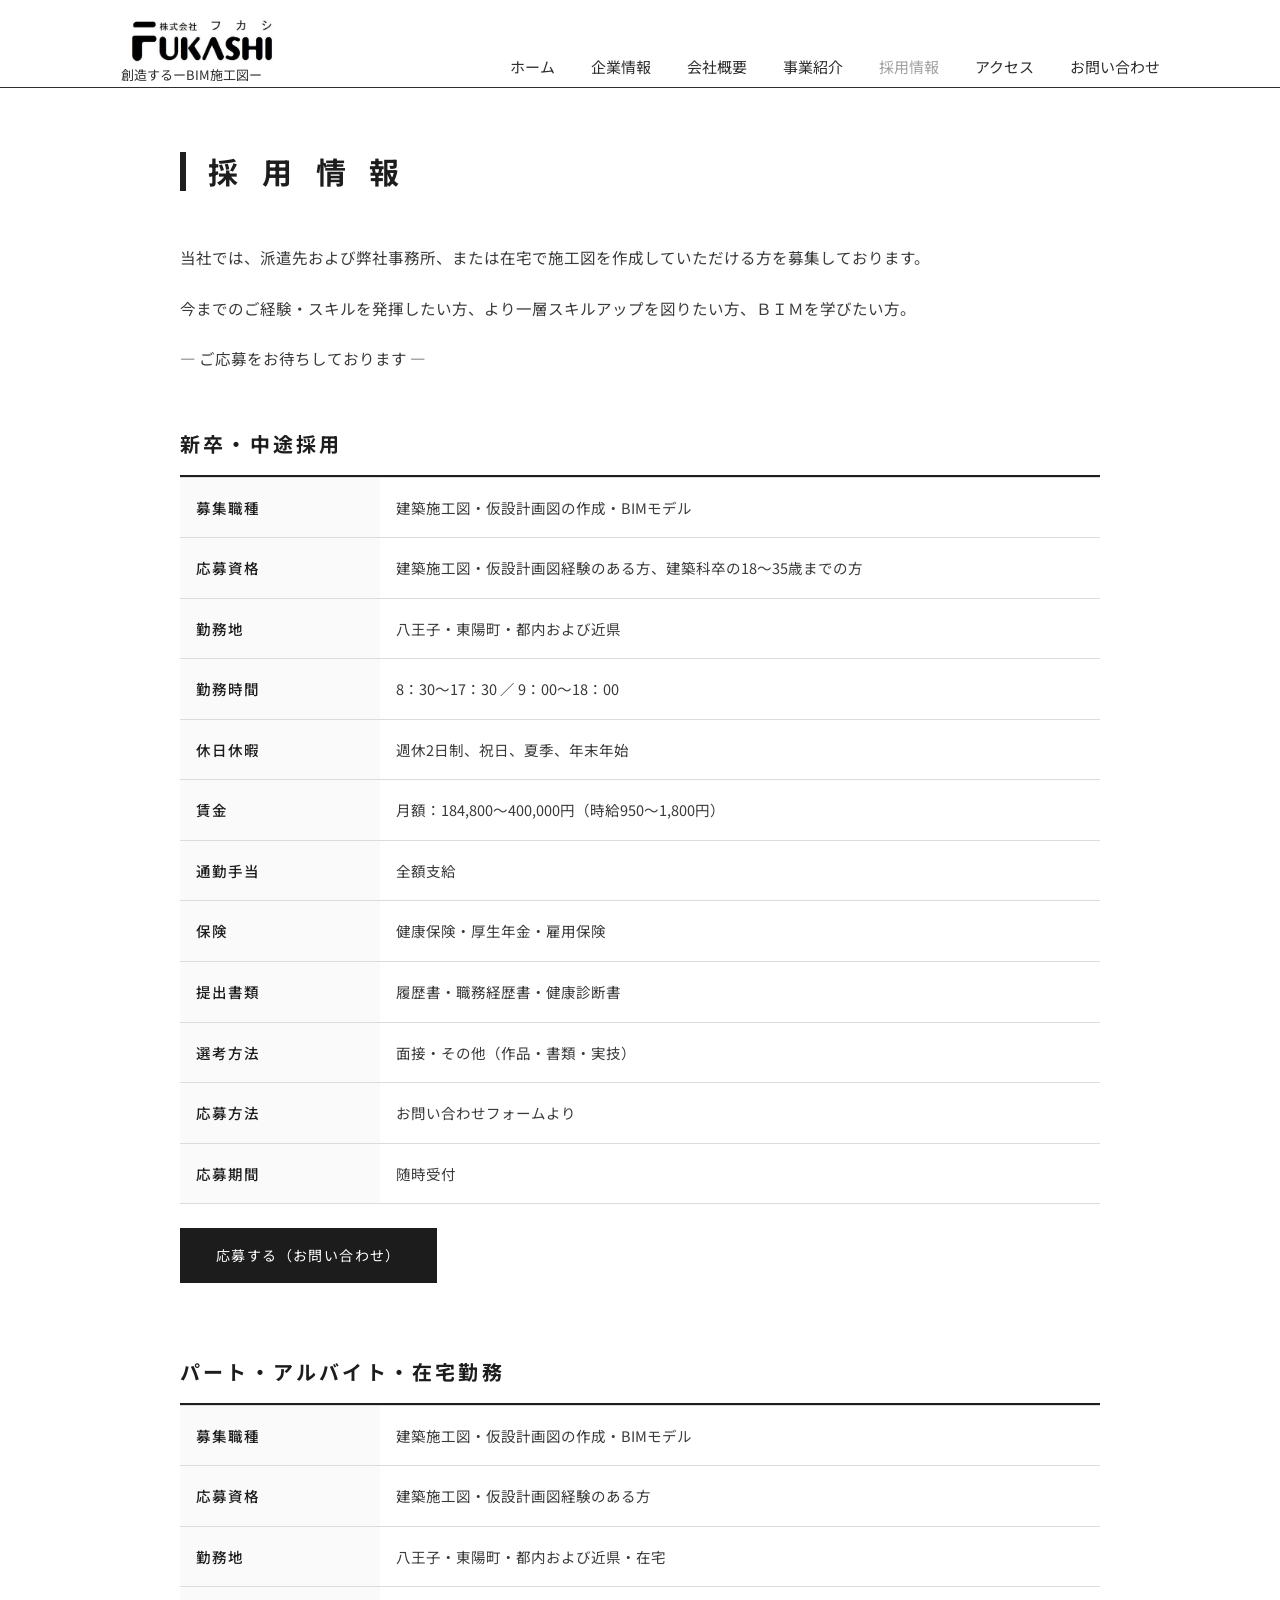
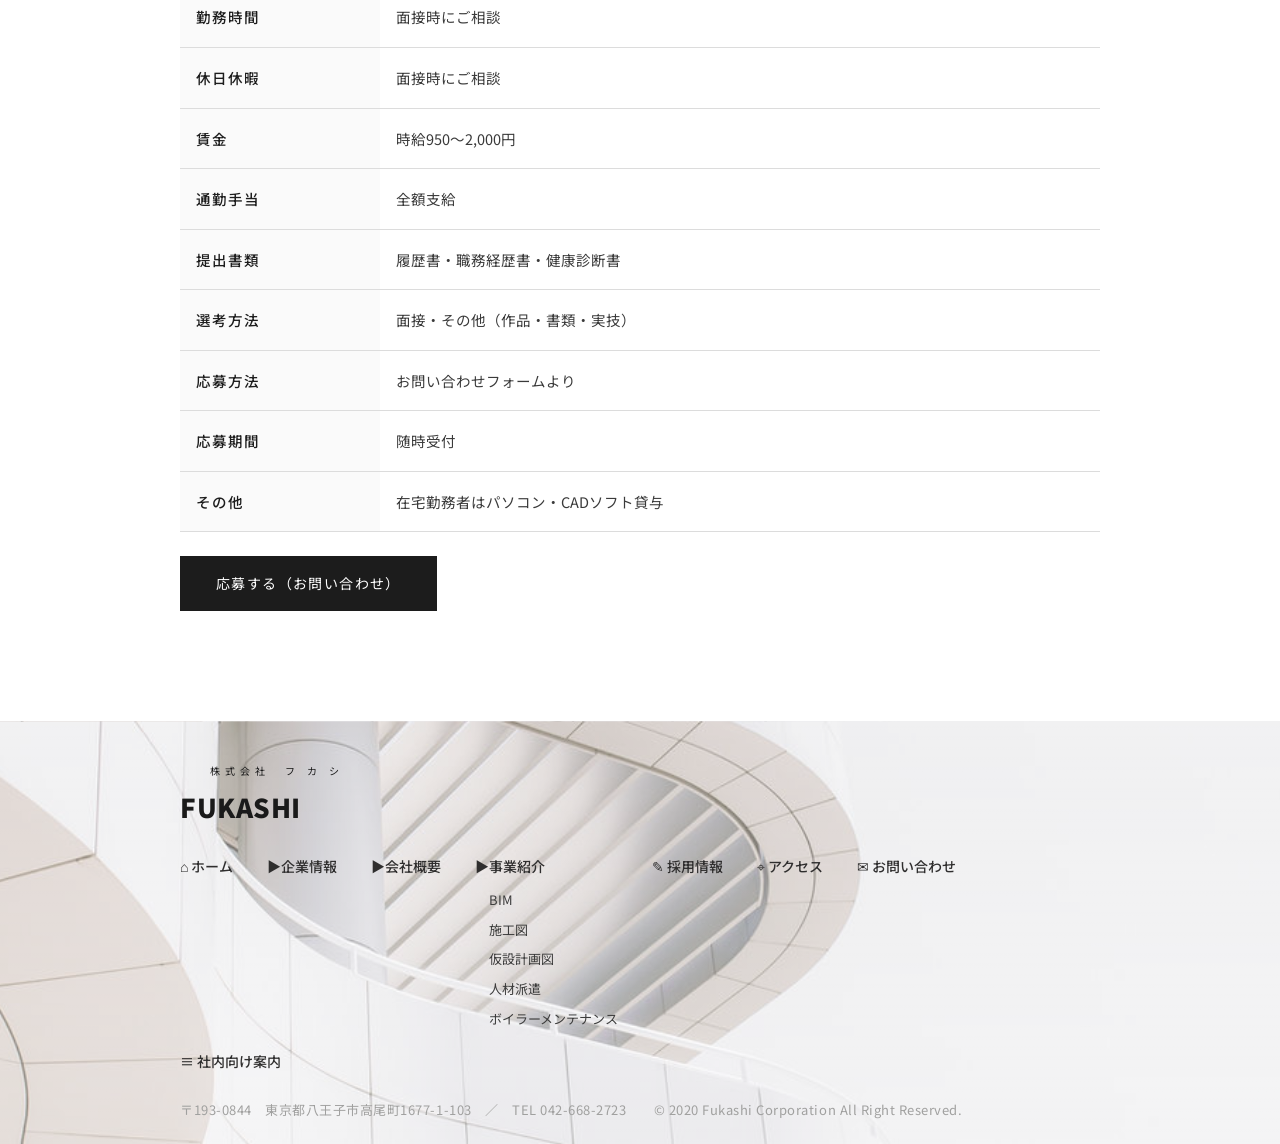
<file: recruit.html>
<!DOCTYPE html>
<html lang="ja">
<head>
<meta charset="UTF-8">
<meta name="viewport" content="width=device-width, initial-scale=1.0">
<title>採用情報 ｜ fukasitakao</title>
<link rel="preconnect" href="https://fonts.googleapis.com">
<link rel="preconnect" href="https://fonts.gstatic.com" crossorigin>
<link href="https://fonts.googleapis.com/css2?family=Playfair+Display:ital,wght@0,400;0,500;1,400;1,500&family=Noto+Sans+JP:wght@300;400;500;700;900&family=Noto+Serif+JP:wght@400;500;600&display=swap" rel="stylesheet">
<link rel="stylesheet" href="style.css">
</head>
<body>

<header>
  <div class="head-in">
    <a class="logo" href="index.html"><img class="logo-img" src="images/logo.jpg" alt="株式会社フカシ FUKASHI"><span class="tag">創造するーBIM施工図ー</span></a>
    <nav class="menu">
      <a href="index.html">ホーム</a><a href="company-info.html">企業情報</a><a href="about.html">会社概要</a><a href="services.html">事業紹介</a><a href="recruit.html" class="active">採用情報</a><a href="access.html">アクセス</a><a href="contact.html">お問い合わせ</a>
    </nav>
    <button class="menu-btn" aria-label="メニュー">☰</button>
  </div>
</header>

<div class="page-head"><h1>採 用 情 報</h1></div>
<div class="page-wrap">
  <div class="body-txt" style="margin-bottom:50px">
    <p>当社では、派遣先および弊社事務所、または在宅で施工図を作成していただける方を募集しております。</p>
    <p>今までのご経験・スキルを発揮したい方、より一層スキルアップを図りたい方、ＢＩＭを学びたい方。</p>
    <p>― ご応募をお待ちしております ―</p>
  </div>

  <div class="recruit-block">
    <div class="rt-title">新卒・中途採用</div>
    <div class="rtable">
      <div class="row"><div class="k">募集職種</div><div class="v">建築施工図・仮設計画図の作成・BIMモデル</div></div>
      <div class="row"><div class="k">応募資格</div><div class="v">建築施工図・仮設計画図経験のある方、建築科卒の18〜35歳までの方</div></div>
      <div class="row"><div class="k">勤務地</div><div class="v">八王子・東陽町・都内および近県</div></div>
      <div class="row"><div class="k">勤務時間</div><div class="v">8：30〜17：30 ／ 9：00〜18：00</div></div>
      <div class="row"><div class="k">休日休暇</div><div class="v">週休2日制、祝日、夏季、年末年始</div></div>
      <div class="row"><div class="k">賃金</div><div class="v">月額：184,800〜400,000円（時給950〜1,800円）</div></div>
      <div class="row"><div class="k">通勤手当</div><div class="v">全額支給</div></div>
      <div class="row"><div class="k">保険</div><div class="v">健康保険・厚生年金・雇用保険</div></div>
      <div class="row"><div class="k">提出書類</div><div class="v">履歴書・職務経歴書・健康診断書</div></div>
      <div class="row"><div class="k">選考方法</div><div class="v">面接・その他（作品・書類・実技）</div></div>
      <div class="row"><div class="k">応募方法</div><div class="v">お問い合わせフォームより</div></div>
      <div class="row"><div class="k">応募期間</div><div class="v">随時受付</div></div>
    </div>
    <a class="apply-btn" href="contact.html">応募する（お問い合わせ）</a>
  </div>

  <div class="recruit-block">
    <div class="rt-title">パート・アルバイト・在宅勤務</div>
    <div class="rtable">
      <div class="row"><div class="k">募集職種</div><div class="v">建築施工図・仮設計画図の作成・BIMモデル</div></div>
      <div class="row"><div class="k">応募資格</div><div class="v">建築施工図・仮設計画図経験のある方</div></div>
      <div class="row"><div class="k">勤務地</div><div class="v">八王子・東陽町・都内および近県・在宅</div></div>
      <div class="row"><div class="k">勤務時間</div><div class="v">面接時にご相談</div></div>
      <div class="row"><div class="k">休日休暇</div><div class="v">面接時にご相談</div></div>
      <div class="row"><div class="k">賃金</div><div class="v">時給950〜2,000円</div></div>
      <div class="row"><div class="k">通勤手当</div><div class="v">全額支給</div></div>
      <div class="row"><div class="k">提出書類</div><div class="v">履歴書・職務経歴書・健康診断書</div></div>
      <div class="row"><div class="k">選考方法</div><div class="v">面接・その他（作品・書類・実技）</div></div>
      <div class="row"><div class="k">応募方法</div><div class="v">お問い合わせフォームより</div></div>
      <div class="row"><div class="k">応募期間</div><div class="v">随時受付</div></div>
      <div class="row"><div class="k">その他</div><div class="v">在宅勤務者はパソコン・CADソフト貸与</div></div>
    </div>
    <a class="apply-btn" href="contact.html">応募する（お問い合わせ）</a>
  </div>
</div>

<footer>
  <div class="foot-in">
    <div class="foot-logo"><span class="corp">株式会社　フ カ シ</span><span class="name">FUKASHI</span></div>
    <div class="foot-nav">
      <div class="group"><a href="index.html">⌂ ホーム</a></div>
      <div class="group"><a href="company-info.html">▶企業情報</a></div>
      <div class="group"><a href="about.html">▶会社概要</a></div>
      <div class="group"><a href="services.html">▶事業紹介</a><div class="sub"><a href="bim.html">BIM</a><a href="koujizu.html">施工図</a><a href="kasetsu.html">仮設計画図</a><a href="haken.html">人材派遣</a><a href="boiler.html">ボイラーメンテナンス</a></div></div>
      <div class="group"><a href="recruit.html">✎ 採用情報</a></div>
      <div class="group"><a href="access.html">⌖ アクセス</a></div>
      <div class="group"><a href="contact.html">✉ お問い合わせ</a></div>
    </div>
  </div>
  <div class="foot-shanai"><a href="#">≡ 社内向け案内</a></div>
  <div class="foot-copy">〒193-0844　東京都八王子市高尾町1677-1-103　／　TEL 042-668-2723　　© 2020 Fukashi Corporation All Right Reserved.</div>
</footer>

<script>
  document.querySelector('.menu-btn').addEventListener('click',function(){var m=document.querySelector('nav.menu');var open=m.style.display==='flex';m.style.cssText=open?'':'display:flex;flex-direction:column;position:absolute;top:84px;right:22px;background:#fff;padding:18px 22px;gap:14px;border:1px solid #eee;box-shadow:0 8px 24px rgba(0,0,0,.08);';});
</script>
</body>
</html>
</file>
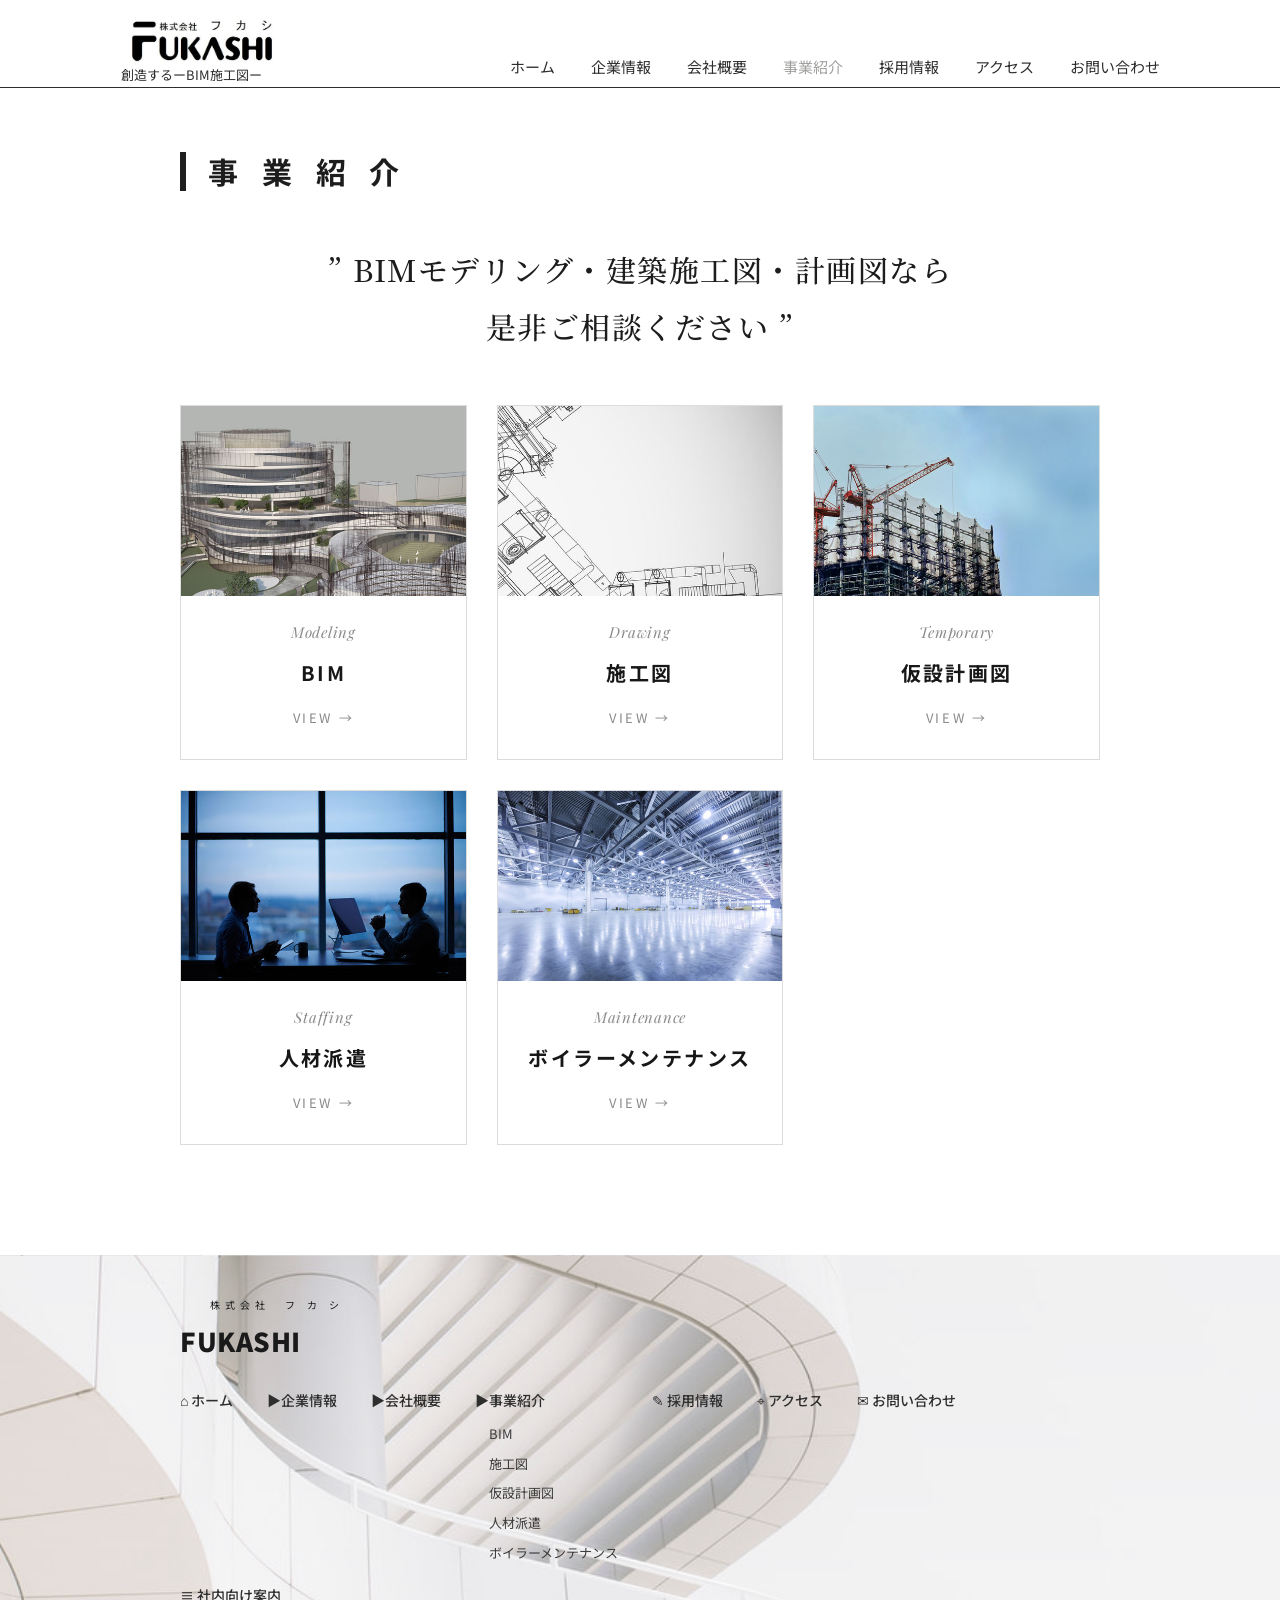
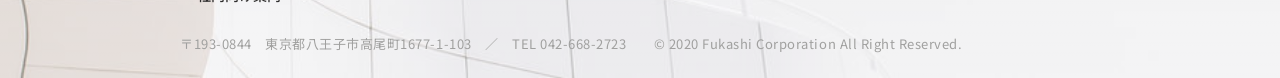
<file: services.html>
<!DOCTYPE html>
<html lang="ja">
<head>
<meta charset="UTF-8">
<meta name="viewport" content="width=device-width, initial-scale=1.0">
<title>事業紹介 ｜ fukasitakao</title>
<link rel="preconnect" href="https://fonts.googleapis.com">
<link rel="preconnect" href="https://fonts.gstatic.com" crossorigin>
<link href="https://fonts.googleapis.com/css2?family=Playfair+Display:ital,wght@0,400;0,500;1,400;1,500&family=Noto+Sans+JP:wght@300;400;500;700;900&family=Noto+Serif+JP:wght@400;500;600&display=swap" rel="stylesheet">
<link rel="stylesheet" href="style.css">
</head>
<body>

<header>
  <div class="head-in">
    <a class="logo" href="index.html"><img class="logo-img" src="images/logo.jpg" alt="株式会社フカシ FUKASHI"><span class="tag">創造するーBIM施工図ー</span></a>
    <nav class="menu">
      <a href="index.html">ホーム</a><a href="company-info.html">企業情報</a><a href="about.html">会社概要</a><a href="services.html" class="active">事業紹介</a><a href="recruit.html">採用情報</a><a href="access.html">アクセス</a><a href="contact.html">お問い合わせ</a>
    </nav>
    <button class="menu-btn" aria-label="メニュー">☰</button>
  </div>
</header>

<div class="page-head"><h1>事 業 紹 介</h1></div>
<div class="page-wrap">
  <p class="svc-lead">” BIMモデリング・建築施工図・計画図なら<br>是非ご相談ください ”</p>
  <div class="cards">
    <a class="card reveal" href="bim.html"><div class="card-img"><img src="images/svc-bim.jpg" alt="BIM"></div><div class="card-body"><div class="en">Modeling</div><h3>BIM</h3><div class="arrow">VIEW →</div></div></a>
    <a class="card reveal" href="koujizu.html"><div class="card-img"><img src="images/svc-koujizu.jpg" alt="施工図"></div><div class="card-body"><div class="en">Drawing</div><h3>施工図</h3><div class="arrow">VIEW →</div></div></a>
    <a class="card reveal" href="kasetsu.html"><div class="card-img"><img src="images/svc-kasetsu.jpg" alt="仮設計画図"></div><div class="card-body"><div class="en">Temporary</div><h3>仮設計画図</h3><div class="arrow">VIEW →</div></div></a>
    <a class="card reveal" href="haken.html"><div class="card-img"><img src="images/svc-haken.jpg" alt="人材派遣"></div><div class="card-body"><div class="en">Staffing</div><h3>人材派遣</h3><div class="arrow">VIEW →</div></div></a>
    <a class="card reveal" href="boiler.html"><div class="card-img"><img src="images/svc-boiler.jpg" alt="ボイラーメンテナンス"></div><div class="card-body"><div class="en">Maintenance</div><h3>ボイラーメンテナンス</h3><div class="arrow">VIEW →</div></div></a>
  </div>
</div>

<footer>
  <div class="foot-in">
    <div class="foot-logo"><span class="corp">株式会社　フ カ シ</span><span class="name">FUKASHI</span></div>
    <div class="foot-nav">
      <div class="group"><a href="index.html">⌂ ホーム</a></div>
      <div class="group"><a href="company-info.html">▶企業情報</a></div>
      <div class="group"><a href="about.html">▶会社概要</a></div>
      <div class="group"><a href="services.html">▶事業紹介</a><div class="sub"><a href="bim.html">BIM</a><a href="koujizu.html">施工図</a><a href="kasetsu.html">仮設計画図</a><a href="haken.html">人材派遣</a><a href="boiler.html">ボイラーメンテナンス</a></div></div>
      <div class="group"><a href="recruit.html">✎ 採用情報</a></div>
      <div class="group"><a href="access.html">⌖ アクセス</a></div>
      <div class="group"><a href="contact.html">✉ お問い合わせ</a></div>
    </div>
  </div>
  <div class="foot-shanai"><a href="#">≡ 社内向け案内</a></div>
  <div class="foot-copy">〒193-0844　東京都八王子市高尾町1677-1-103　／　TEL 042-668-2723　　© 2020 Fukashi Corporation All Right Reserved.</div>
</footer>

<script>
  document.querySelector('.menu-btn').addEventListener('click',function(){var m=document.querySelector('nav.menu');var open=m.style.display==='flex';m.style.cssText=open?'':'display:flex;flex-direction:column;position:absolute;top:84px;right:22px;background:#fff;padding:18px 22px;gap:14px;border:1px solid #eee;box-shadow:0 8px 24px rgba(0,0,0,.08);';});
  var io=new IntersectionObserver(function(es){es.forEach(function(e){if(e.isIntersecting){e.target.classList.add('in');io.unobserve(e.target);}});},{threshold:.15});
  document.querySelectorAll('.reveal').forEach(function(el){io.observe(el);});
</script>
</body>
</html>
</file>
<file: style.css>
/* ============================================================
   FUKASHI 共通スタイル
   ※ サイト全体のデザインはこの1ファイルで管理しています。
     文字（中身）を直すときは各 .html を、
     色や見た目を直すときはこの style.css を編集します。
   ============================================================ */

:root{
  --bg:#ffffff;
  --text:#1d1d1d;
  --text-soft:#3a3a3a;
  --nav:#8d8d8d;
  --nav-active:#bcbcbc;
  --line:#dcdcdc;
  --num:#2a2a2a;
  --gray-head:#8a8a8a;
}
*{box-sizing:border-box;margin:0;padding:0}
html{scroll-behavior:smooth}
body{
  font-family:"Noto Sans JP",sans-serif;
  color:var(--text);background:var(--bg);
  line-height:1.9;-webkit-font-smoothing:antialiased;overflow-x:hidden;
}
a{color:inherit;text-decoration:none}
.serif{font-family:"Noto Serif JP",serif}

/* ---------- header ---------- */
header{background:#fff;position:sticky;top:0;z-index:60;border-bottom:1px solid #2f2e2e}
.head-in{display:flex;align-items:flex-end;justify-content:space-between;padding:10px 30px 6px;max-width:1100px;margin:0 auto}
.logo{display:flex;flex-direction:column;line-height:1;align-self:flex-start}
.logo-img{height:56px;width:auto;display:block}
.logo .tag{font-size:13px;letter-spacing:normal;color:#2f2e2e;margin-top:2px;padding-left:1px}
nav.menu{display:flex;gap:36px}
nav.menu a{font-size:15px;color:#2f2e2e;letter-spacing:normal;transition:color .2s}
nav.menu a:hover{color:#a0a09f}
nav.menu a.active{color:#a0a09f}
.menu-btn{display:none;font-size:26px;background:none;border:none;cursor:pointer}

/* ---------- page title (下層ページ共通) ---------- */
.page-head{max-width:980px;margin:64px auto 10px;padding:0 30px}
.page-head h1{font-weight:700;font-size:30px;letter-spacing:.28em;border-left:6px solid #1e1e1e;padding-left:22px;line-height:1.3}
.page-wrap{max-width:980px;margin:50px auto 110px;padding:0 30px}

/* lead 大きな一文 */
.lead{font-family:"Noto Serif JP",serif;font-size:clamp(22px,3vw,34px);font-weight:500;letter-spacing:.06em;line-height:1.7;margin:30px 0 40px}
.lead em{font-family:"Playfair Display",serif;font-style:italic}
.body-txt{font-size:15.5px;color:var(--text-soft);line-height:2.1;max-width:880px}
.body-txt p{margin-bottom:18px}

/* section eyebrow（Experience. など） */
.eyebrow{font-family:"Playfair Display",serif;font-size:28px;color:#2a2a2a;margin:70px 0 4px}
.eyebrow-jp{font-weight:700;letter-spacing:.2em;font-size:20px;color:#1a1a1a;margin-bottom:30px}

/* 図面リスト */
.draw-grid{display:grid;grid-template-columns:1fr 1fr;gap:8px 40px;max-width:620px;margin:18px 0 10px;list-style:none}
.draw-grid li{font-size:15px;color:var(--text-soft);border-bottom:1px dotted var(--line);padding:6px 0}

/* 2カラム説明（BIM） */
.duo{display:grid;grid-template-columns:1fr 1fr;gap:48px;margin-top:30px}
.duo h4{font-weight:700;font-size:17px;letter-spacing:.08em;margin-bottom:12px;color:#1a1a1a}
.duo p{font-size:14.5px;color:var(--text-soft);line-height:2}

/* ---------- 会社概要 table ---------- */
.profile{max-width:900px;border-top:1px solid var(--line)}
.profile .row{display:grid;grid-template-columns:200px 1fr;border-bottom:1px solid var(--line)}
.profile .row .k{padding:20px 16px;font-weight:700;letter-spacing:.1em;font-size:15px;background:#fafafa}
.profile .row .v{padding:20px 16px;font-size:15px;color:var(--text-soft);line-height:1.9}
.profile .row .v ul{list-style:none}
.profile .pdf{display:inline-block;margin-top:26px;font-weight:500;color:#1a1a1a;border-bottom:1px solid #1a1a1a;padding-bottom:2px}

/* ---------- 事業紹介 cards ---------- */
.svc-lead{font-family:"Noto Serif JP",serif;font-size:clamp(20px,2.6vw,30px);font-weight:500;text-align:center;margin:10px 0 50px;letter-spacing:.05em}
.cards{display:grid;grid-template-columns:repeat(3,1fr);gap:30px}
.card{position:relative;display:block;border:1px solid var(--line);text-align:center;overflow:hidden;background:#fff;transition:transform .25s,box-shadow .25s}
.card:hover{transform:translateY(-4px);box-shadow:0 16px 40px rgba(0,0,0,.12)}
.card-img{width:100%;aspect-ratio:3/2;overflow:hidden;background:#eee}
.card-img img{width:100%;height:100%;object-fit:cover;display:block;transition:transform .5s ease}
.card:hover .card-img img{transform:scale(1.06)}
.card-body{padding:22px 18px 28px}
.card .en{font-family:"Playfair Display",serif;font-style:italic;font-size:15px;color:var(--gray-head);letter-spacing:.05em}
.card h3{font-weight:700;font-size:20px;letter-spacing:.12em;margin-top:8px;color:#171717}
.card .arrow{margin-top:14px;font-size:13px;letter-spacing:.2em;color:var(--gray-head)}
.card:hover .arrow{color:#1c1c1c}

/* ---------- 採用 tables ---------- */
.recruit-block{margin-bottom:70px}
.recruit-block .rt-title{font-weight:700;font-size:20px;letter-spacing:.16em;border-bottom:2px solid #1e1e1e;padding-bottom:12px;margin-bottom:0}
.rtable{border-top:1px solid var(--line)}
.rtable .row{display:grid;grid-template-columns:200px 1fr;border-bottom:1px solid var(--line)}
.rtable .k{padding:16px;font-weight:500;letter-spacing:.08em;font-size:14.5px;background:#fafafa}
.rtable .v{padding:16px;font-size:14.5px;color:var(--text-soft);line-height:1.9}
.apply-btn{display:inline-block;margin-top:24px;background:#1c1c1c;color:#fff;padding:14px 36px;font-size:14px;letter-spacing:.1em;transition:background .2s}
.apply-btn:hover{background:#555}

/* ---------- アクセス ---------- */
.access-block{border-top:1px solid var(--line);padding:30px 0;display:grid;grid-template-columns:240px 1fr;gap:30px}
.access-block .office{font-weight:700;font-size:19px;letter-spacing:.12em}
.access-block .detail{font-size:15px;color:var(--text-soft);line-height:2}

/* ---------- お問い合わせ form ---------- */
.contact-grid{display:grid;grid-template-columns:1.2fr .8fr;gap:60px;align-items:start}
.cform .field{margin-bottom:22px}
.cform label{display:block;font-size:14px;font-weight:700;letter-spacing:.06em;margin-bottom:8px}
.cform label .req{color:#b04a3a;margin-left:4px;font-size:12px}
.cform input,.cform textarea{width:100%;padding:13px 15px;border:1px solid var(--line);font-family:inherit;font-size:15px;color:var(--text);background:#fff;transition:border-color .2s}
.cform input:focus,.cform textarea:focus{outline:none;border-color:#1c1c1c}
.cform textarea{resize:vertical;min-height:140px}
.cform button{background:#1c1c1c;color:#fff;border:none;padding:15px 48px;font-family:inherit;font-size:15px;letter-spacing:.12em;cursor:pointer;transition:background .2s}
.cform button:hover{background:#555}
.tel-box{background:#fafafa;border:1px solid var(--line);padding:38px 30px;text-align:center}
.tel-box .ttl{font-weight:700;letter-spacing:.14em;margin-bottom:14px}
.tel-box .num{font-family:"Playfair Display",serif;font-size:30px;letter-spacing:.04em}
.form-note{font-size:12.5px;color:#999;margin-top:16px;line-height:1.8}

/* ---------- footer ---------- */
footer{position:relative;color:#2c2c2c;min-height:293px;padding:40px 0 22px;background:
   linear-gradient(rgba(255,255,255,.34),rgba(255,255,255,.50)),
   url(images/footer-bg.jpg) center/cover;}
.foot-in{max-width:980px;margin:0 auto;padding:0 30px}
.foot-logo .name{font-weight:900;font-size:26px;color:#1a1a1a;letter-spacing:.02em}
.foot-logo .corp{font-size:10px;letter-spacing:.5em;color:#1a1a1a;padding-left:30px;display:block;margin-bottom:2px}
.foot-nav{display:flex;flex-wrap:wrap;gap:34px;margin-top:22px;font-size:14px}
.foot-nav .group a{display:block;margin-bottom:8px;color:#2f2e2e;font-weight:500}
.foot-nav .group .sub a{font-weight:400;font-size:13px;margin:5px 0 0 14px;color:#3c3c3c}
.foot-nav .group a .ic{font-size:13px;margin-right:6px}
.foot-shanai{max-width:980px;margin:14px auto 0;padding:0 30px}
.foot-shanai a{font-size:14px;color:#2f2e2e;font-weight:500}
.foot-copy{max-width:980px;margin:22px auto 0;padding:0 30px;font-size:13px;letter-spacing:.04em;color:#a0a09f}
.note{max-width:980px;margin:24px auto 0;padding:14px 30px;font-size:12.5px;color:#999;line-height:1.8}

/* reveal */
.reveal{opacity:0;transform:translateY(20px);transition:opacity .7s ease,transform .7s ease}
.reveal.in{opacity:1;transform:none}
@media (prefers-reduced-motion:reduce){.reveal{opacity:1;transform:none}}

/* ---------- responsive ---------- */
@media(max-width:880px){
  .head-in{padding:16px 22px}
  nav.menu{display:none}
  .menu-btn{display:block}
  .page-head,.page-wrap{padding-left:22px;padding-right:22px}
  .draw-grid,.duo,.cards,.contact-grid{grid-template-columns:1fr;gap:24px}
  .profile .row,.rtable .row,.access-block{grid-template-columns:1fr}
  .access-block{gap:6px}
  .foot-nav{gap:24px}
}
</file>
